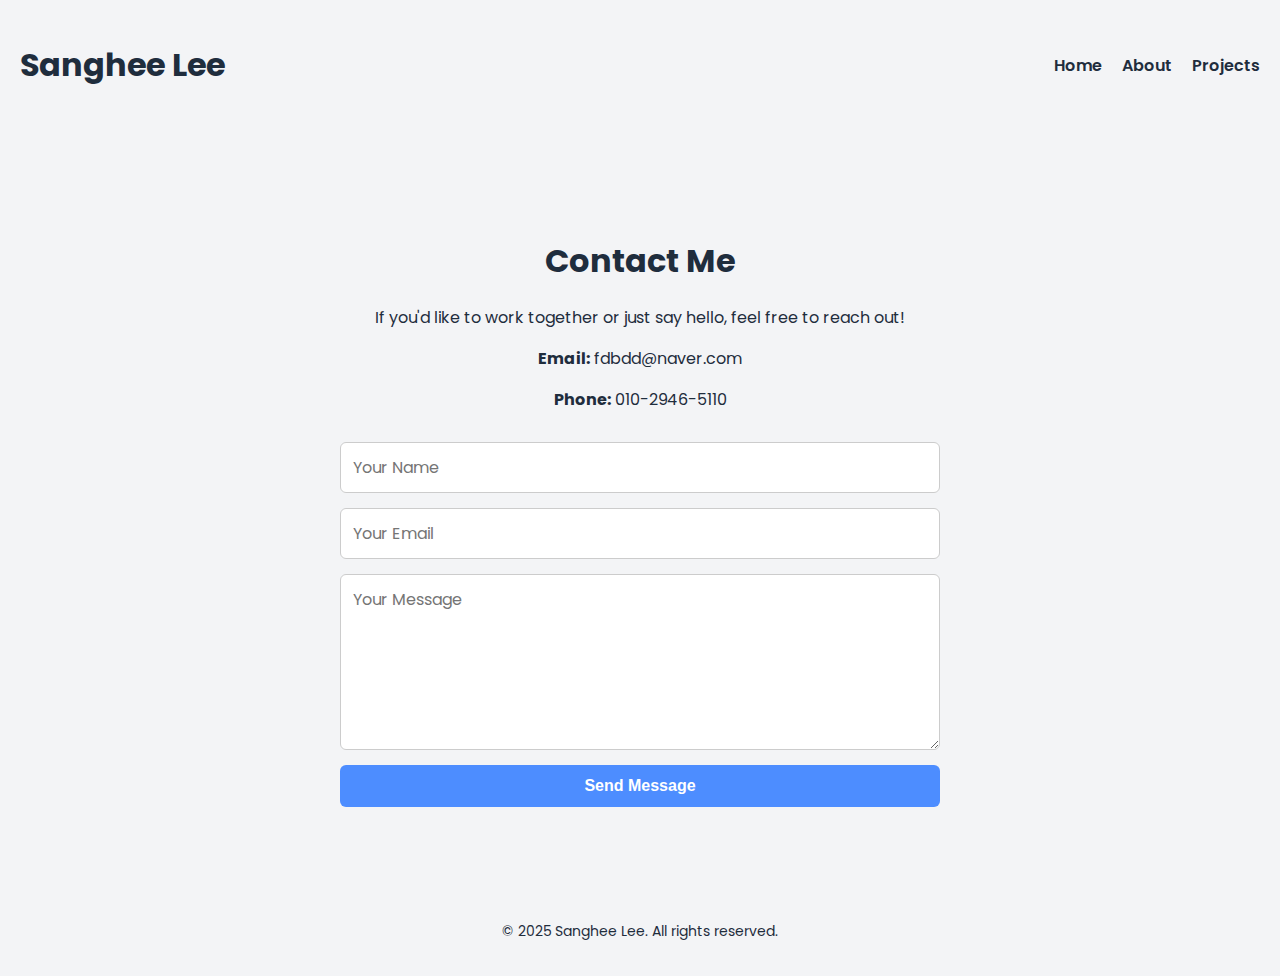
<file: contact.html>
<!DOCTYPE html>
<html lang="en">
<head>
  <meta charset="UTF-8" />
  <meta name="viewport" content="width=device-width, initial-scale=1.0" />
  <title>Contact | Sanghee Lee</title>
  <link rel="stylesheet" href="style.css" />
  <link href="https://fonts.googleapis.com/css2?family=Poppins:wght@400;600&display=swap" rel="stylesheet">
</head>
<body>
  <header>
    <nav>
      <h1>Sanghee Lee</h1>
      <ul>
        <li><a href="index.html">Home</a></li>
        <li><a href="about.html">About</a></li>
        <li><a href="projects.html">Projects</a></li>
      </ul>
    </nav>
  </header>

  <main class="contact">
    <section class="contact-section">
      <h2>Contact Me</h2>
      <p>If you'd like to work together or just say hello, feel free to reach out!</p>

      <div class="contact-info">
        <p><strong>Email:</strong> fdbdd@naver.com</p>
        <p><strong>Phone:</strong> 010-2946-5110</p>
      </div>

      <form class="contact-form">
        <input type="text" name="name" placeholder="Your Name" required />
        <input type="email" name="email" placeholder="Your Email" required />
        <textarea name="message" placeholder="Your Message" rows="6" required></textarea>
        <button type="submit">Send Message</button>
      </form>
    </section>
  </main>

  <footer>
    <p>© 2025 Sanghee Lee. All rights reserved.</p>
  </footer>
</body>
</html>
</file>
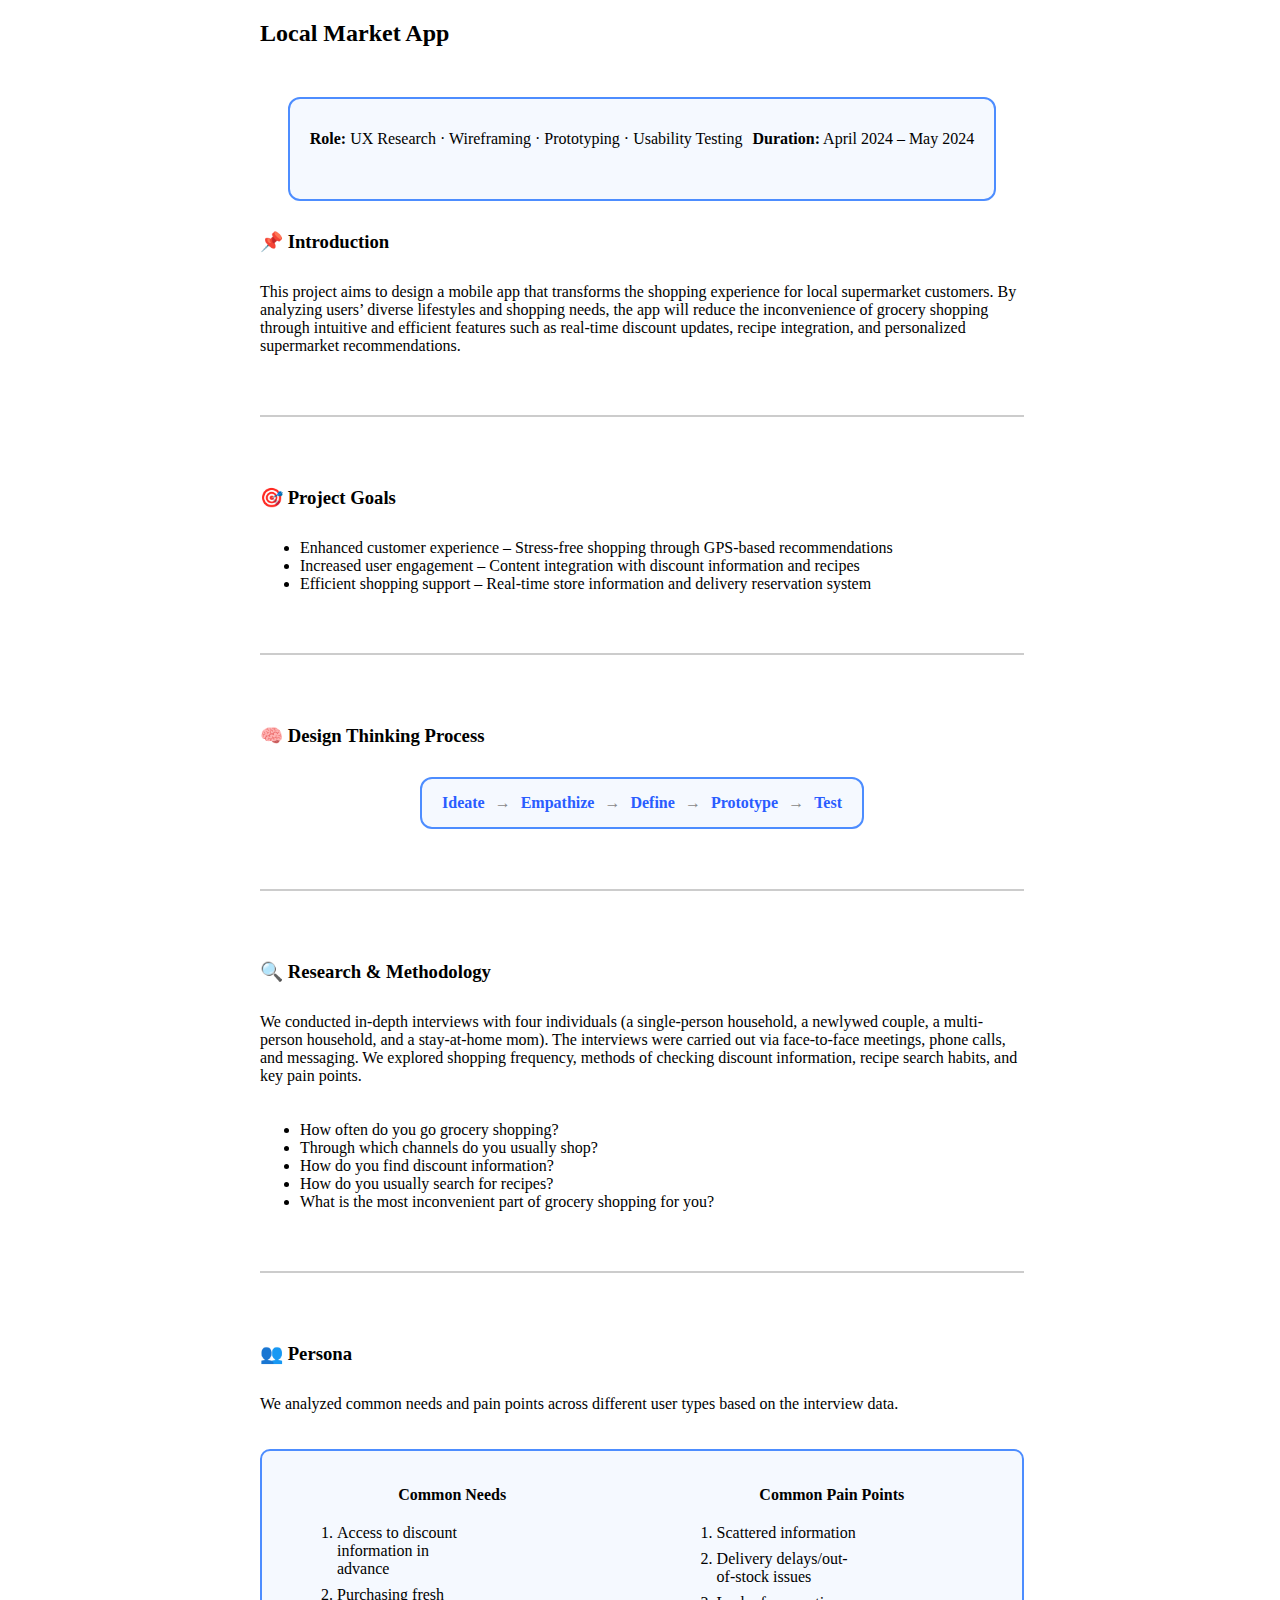
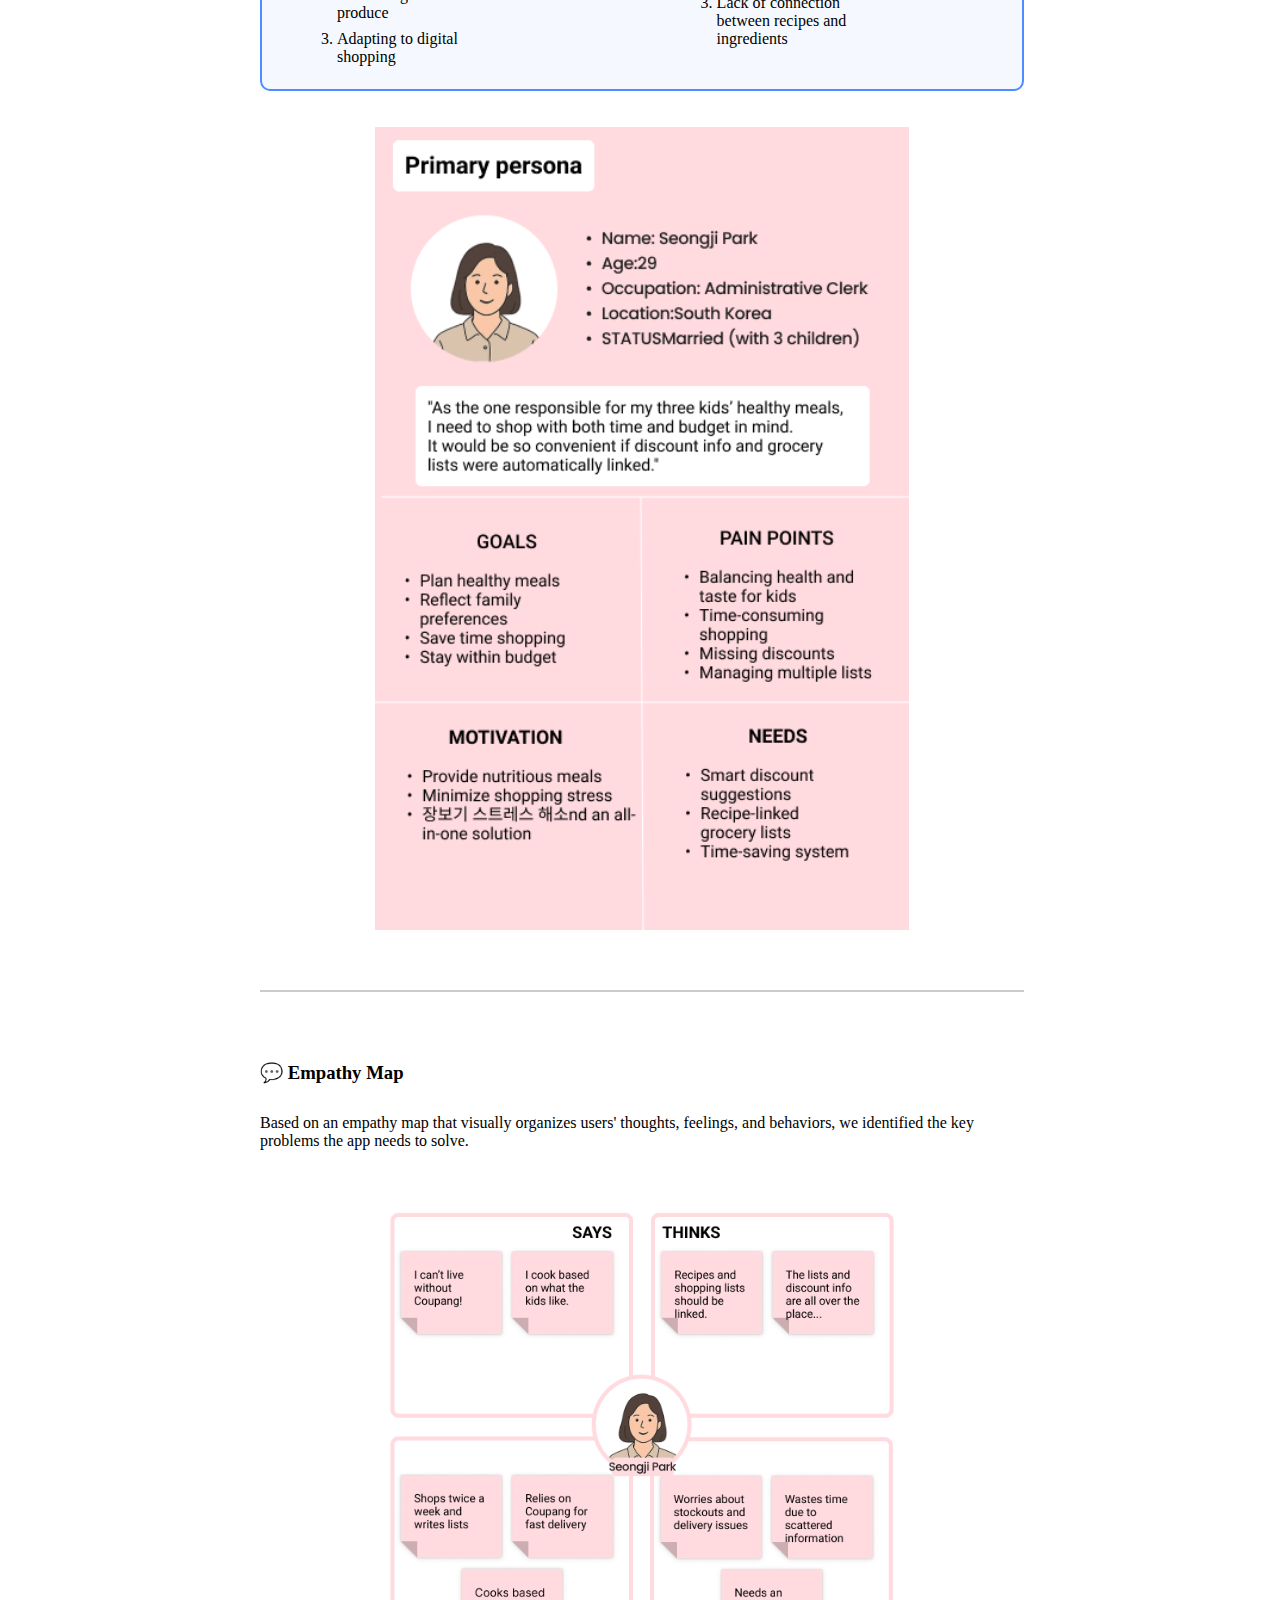
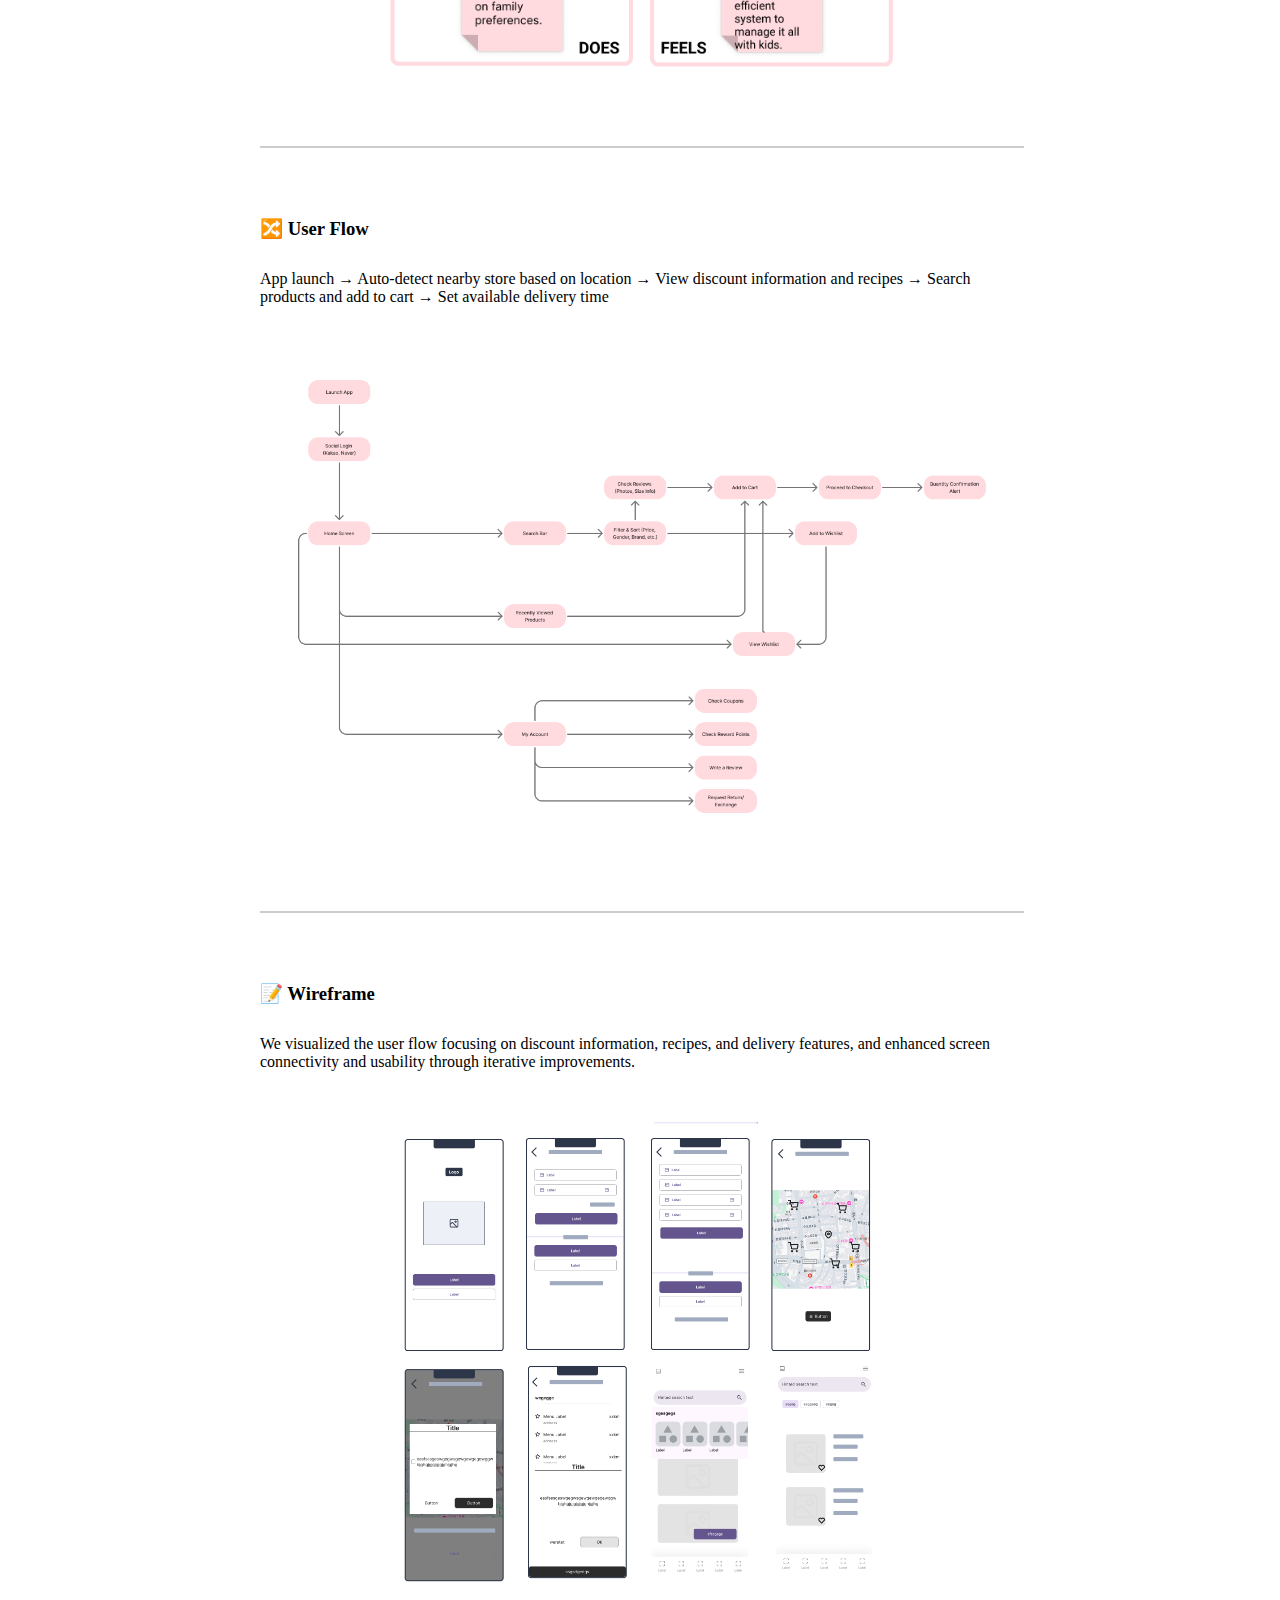
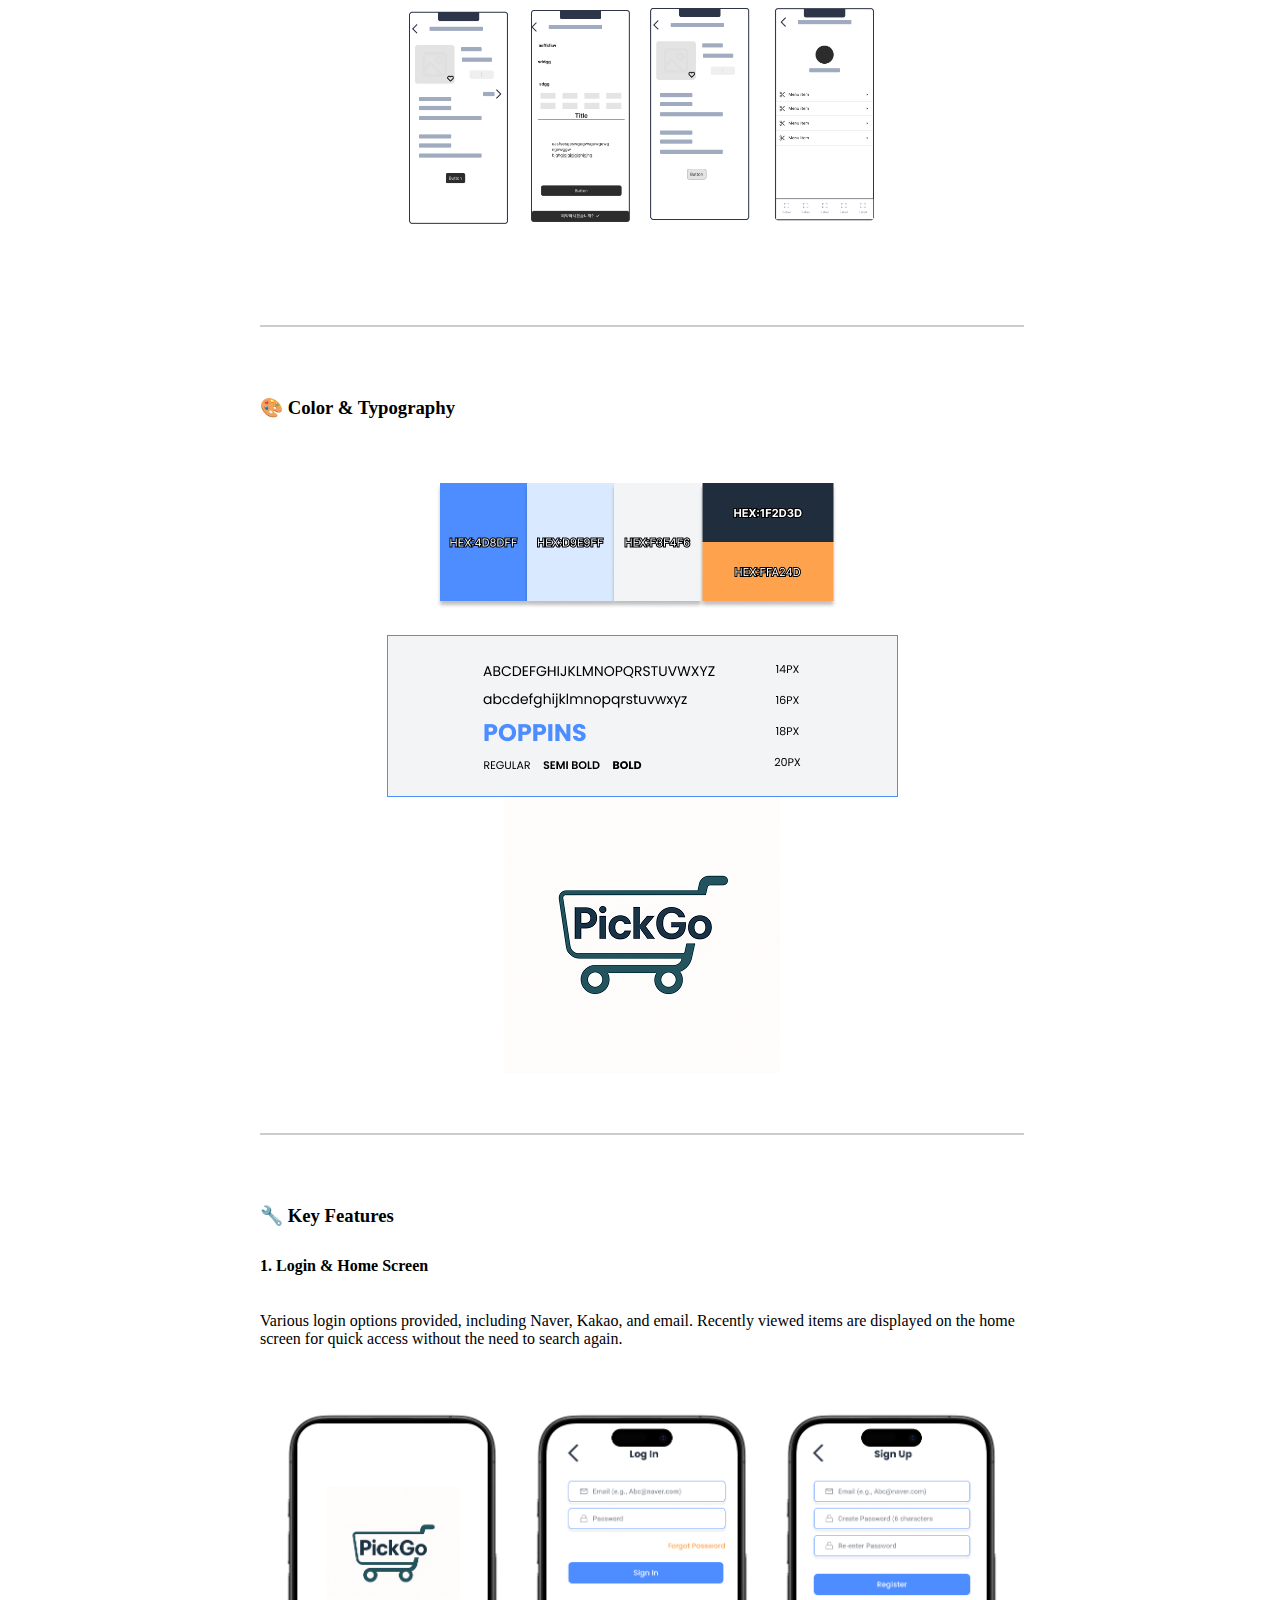
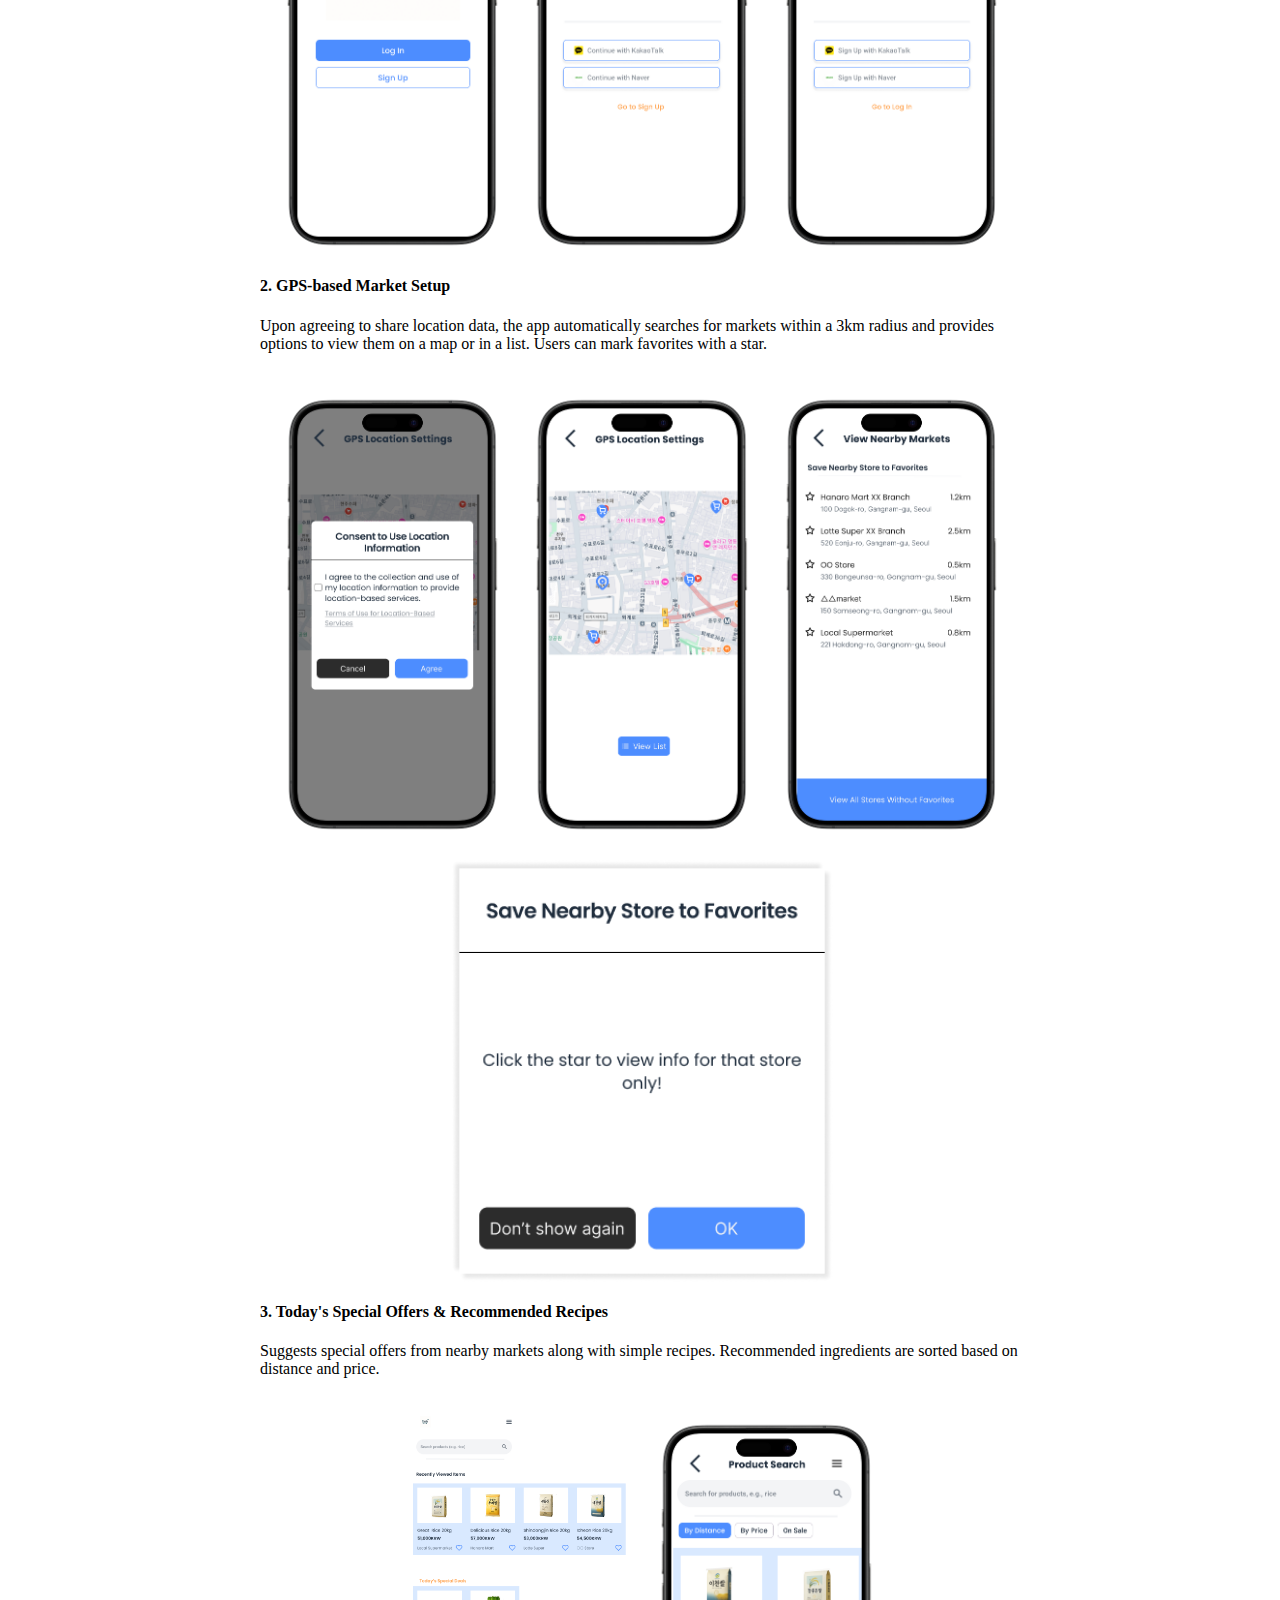
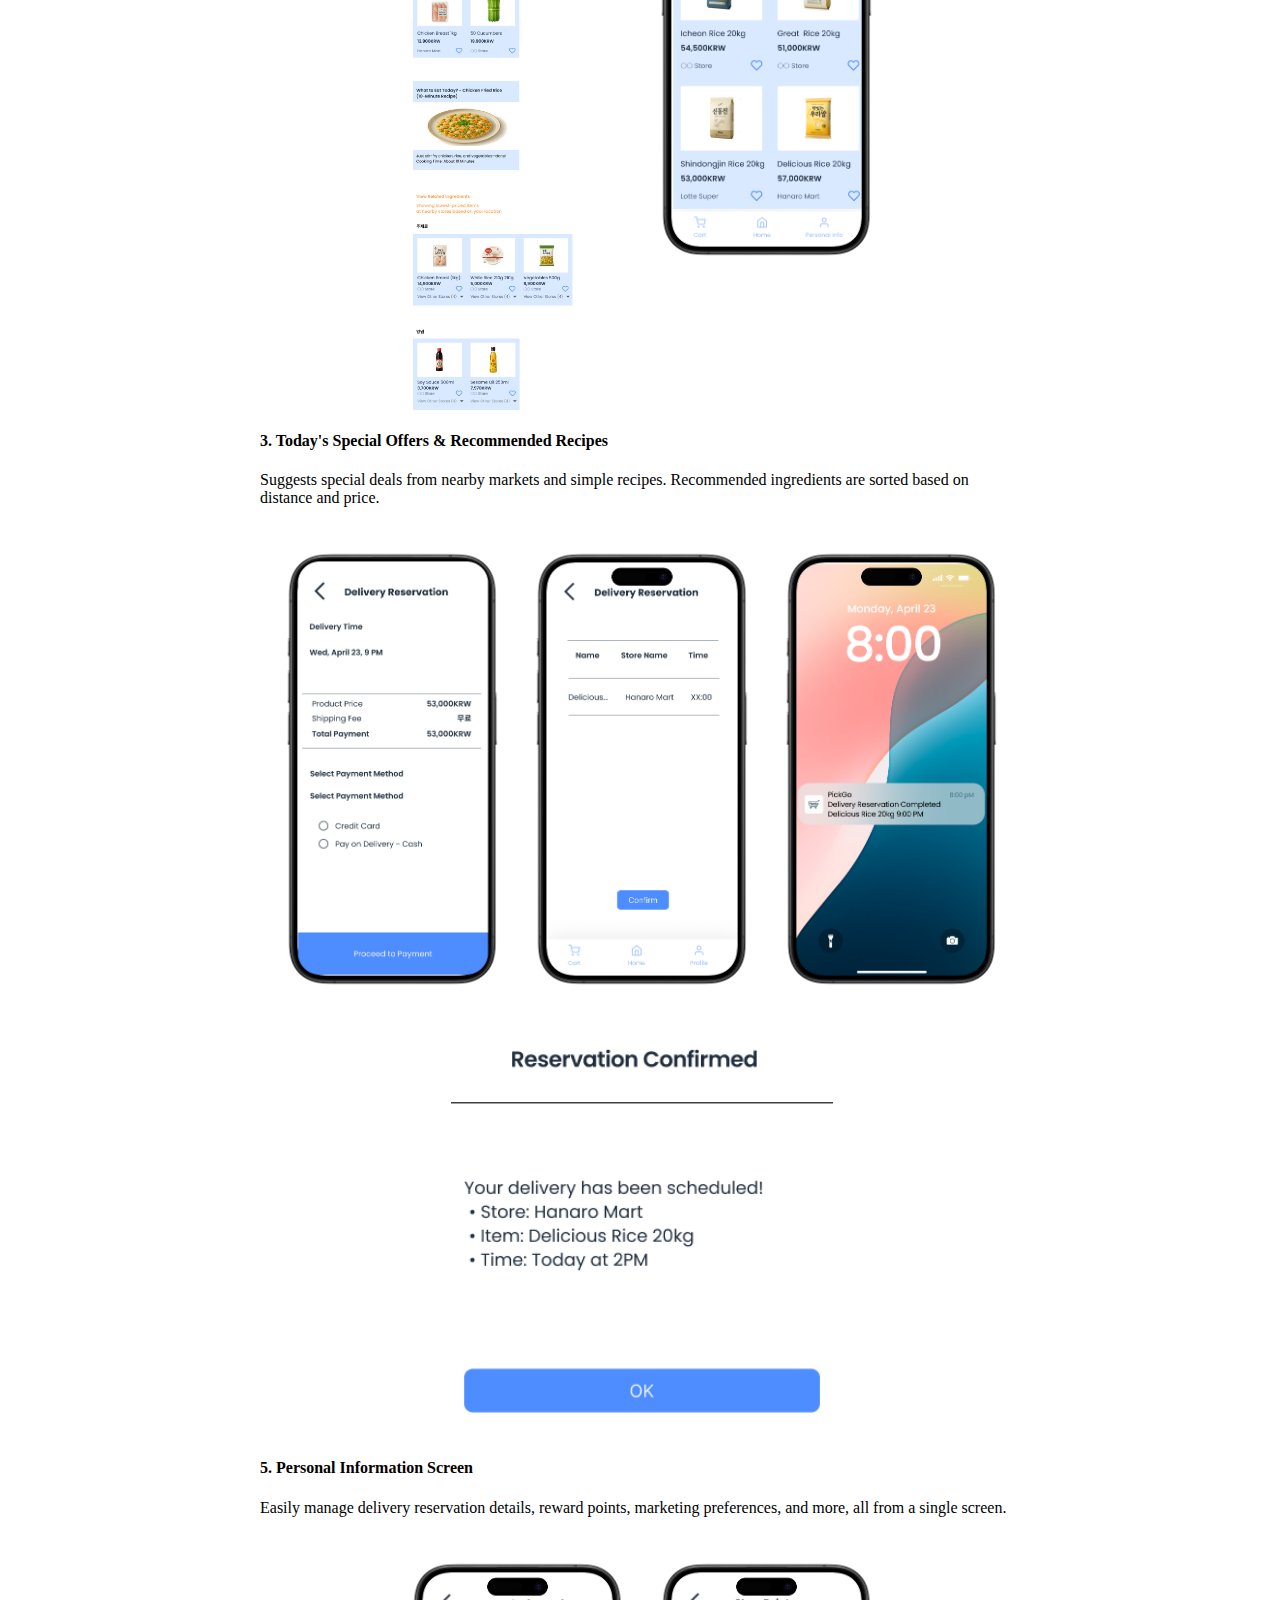
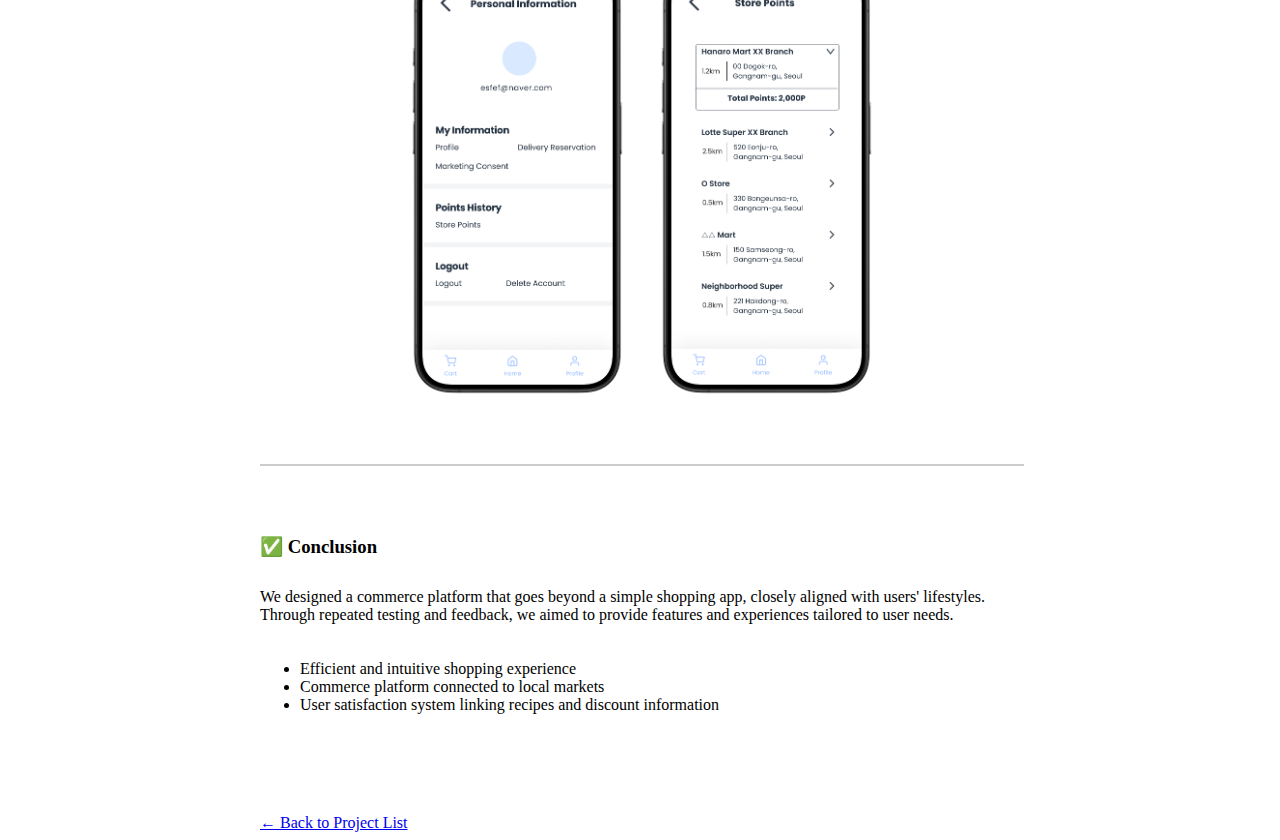
<file: project1-mart.html>
<!DOCTYPE html>
<html lang="ko">
<head>
  <meta charset="UTF-8">
  <meta name="viewport" content="width=device-width, initial-scale=1.0">
  <title>Local Market App Project</title>


<style>

#list{
  margin-top: 100px;
}

/* 파란색 박스 맨앞앞 */

  h2{margin-bottom:50px;}

    .project-detail {
      padding-left: 40px;
      max-width: 800px;
      margin: 0 auto;}



            /* 프로젝트 페이지에만 적용할 구분선 스타일 */
            #project1-divider {
        border-top: 2px solid #ccc;  /* 구분선 스타일 */
        margin-top: 60px;
        padding-top: 10px;
        margin-bottom: 60px; /* 구분선 아래 바깥 여백 추가 */

      }


/* 파란색 박스 Design Thinking Process */
      .design-box {
      border: 2px solid #4D8DFF;        /* 테두리 색상 */
      border-radius: 12px;              /* 둥근 모서리 */
      padding: 15px 20px;               /* 안쪽 여백 */
      background-color: #F5F9FF;        /* 연한 배경색 */
      width: fit-content;               /* 내용에 맞게 너비 조절 */
      margin: 30px auto;                /* 가운데 정렬 + 상하 여백 */
      font-size: 16px;
      font-weight: 500;
      display: flex;
      align-items: center;
      gap: 10px;                        /* 항목 간 여백 */
      flex-wrap: wrap;                  /* 반응형 대응 */
    }
    
    .design-box a {
      color: #2A5DFF;
      text-decoration: none;
      font-weight: bold;
      transition: color 0.3s;
    }
    
    .design-box a:hover {
      color: #1a3dcc;
    }
    
    .design-box .arrow {
      color: #888;
      font-weight: bold;
    }
    
 /* 페르소나 이미지 스타일 */
    #Persona-image{
      width:70%;
      height:auto;
      display: block;
  margin-left: auto;
  margin-right: auto;
  margin-top:36px;
      
    }
      /* 페르소나 표 박스 스타일 */
      #box-list ul {
  border: 2px solid #4D8DFF; /* 테두리 색상 */
  border-radius: 10px;        /* 둥근 모서리 */
  padding: 15px;              /* 안쪽 여백 */
  background-color: #F5F9FF;  /* 배경색 */
  list-style-type: none;      /* 기본 리스트 스타일 제거 */
  max-width: 800px;           /* 최대 너비 */
  margin: 20px auto;          /* 가운데 정렬 */
  display: flex;
  justify-content: space-between; /* 항목을 양쪽으로 배치 */
}


/* 페르소나 표 리스트 항목 스타일 */
#box-list ul li {
  font-size: 16px;
  font-weight: 500;
  width: 48%; /* 각 항목을 50% 미만으로 설정하여 한 줄에 두 개씩 배치 */
}

#box-list ul li strong {
  font-weight: bold;
  display: block;              /* 블록 요소로 변경 */
  text-align: center;         /* 텍스트 가운데 정렬 */
  margin: 20px auto;          /* 블록 요소에서 가운데 정렬 */
}

#box-list ul li ol {
  margin-left: 20px; /* 번호 목록을 들여쓰기 */
}

#box-list ul li ol li {
  margin-bottom: 8px; /* 항목 간 간격 */
}
      



 /* 공감지도 이미지 스타일 */
      
#empathy{
        width:70%;
        height:auto;
        display: block;
  margin-left: auto;
  margin-right: auto;

      }

      /* 사용자 여정 스타일 */
      #user-flow {
        width: 100%;  /* 이미지 너비를 50%로 줄임 */
        height: auto; /* 높이를 자동으로 조정하여 비율을 유지 */
        display: block;
  margin-left: auto;
  margin-right: auto;

      }
      /* 와이어프레임 스타일 */
      #Wireframe {
        width: 70%;  /* 이미지 너비를 50%로 줄임 */
        height: auto; /* 높이를 자동으로 조정하여 비율을 유지 */
        display: block;
  margin-left: auto;
  margin-right: auto;
      }


      #color,#typography,#logo{
  display: block;
  margin-left: auto;
  margin-right: auto;

}

 /* 3개 이미지 균등하게 정렬 */

 #image-group {
    width: 100%;
    height:auto;
    display: flex;
    justify-content: center; /* 가운데 정렬 */
    gap: 20px;                /* 이미지 사이 간격 */
    flex-wrap: wrap;          /* 화면 작을 때 줄 바꿈 허용 */
    margin-top: 20px;
  }
  
  
  
    
  
  .small {
    display: block;        /* 블록 요소로 변경 */
    margin: 20px auto;     /* 수평 중앙 정렬 */
    width:50%;
    height:auto;
  }
  
  
    #image-row {
    display: flex;
    justify-content: center;   /* 수평 가운데 정렬 */
    align-items: flex-start;   /* 위쪽 기준 정렬 (세로 길이 유지) */
    gap: 20px;
    margin-top: 30px;
    width: 100%;
    flex-wrap: wrap;           /* 반응형 대응 */
  }
  
  .project-image {
    display: block;
    height: auto;
    max-width: 100%;
  }
  
  
  p{margin-bottom: 36px;
  }
  
  h3{
    margin-bottom: 30px;
  }
   
  .project-image1{
    width:30%;
    height:auto;

  }



  #correction {
  padding: 0 36px 0 0; /* 위, 오른쪽, 아래, 왼쪽 순서 */
}


</style>



<style>

/* Scroll to Top 버튼 */
#scrollToTopBtn {
  position: fixed;
  bottom: 40px;
  right: 30px;
  opacity: 0; /* 처음에는 보이지 않음 */
  visibility: hidden; /* 처음에는 보이지 않음 */
  background: none;
  border: none;
  cursor: pointer;
  z-index: 999;
  width: 60px;
  height: 60px;
  padding: 0;
  transition: opacity 0.3s ease, visibility 0s 0.3s; /* opacity 애니메이션 추가 */
}

#scrollToTopBtn.show {
  opacity: 1; /* 스크롤을 내리면 보이도록 */
  visibility: visible; /* 보이게 설정 */
}

#scrollToTopBtn img {
  width: 100%;
  height: auto;
  filter: drop-shadow(0 2px 5px rgba(0, 0, 0, 0.2));
}
  
  
 /* ✅ 여기에 추가해요: 모바일 대응 */
 @media screen and (max-width: 768px) {
    #box-list ul {
      flex-direction: column;
      padding: 20px 16px;
    }

    #box-list ul li {
      width: 100%;
      margin-bottom: 20px;
    }
  }


  </style>
</head>
<body>





<main class="project-detail">
  
  <section class="project-detail-section">
    <h2>Local Market App</h2>



    <div id="correction"> 


<div class="design-box">
    <p><strong>Role:</strong> UX Research · Wireframing · Prototyping · Usability Testing</p>
    <p><strong>Duration:</strong> April 2024 – May 2024</p>
    </div>


  

 
    



    <h3 id="introduction">📌 Introduction</h3>
    <p>
      This project aims to design a mobile app that transforms the shopping experience for local supermarket customers.
By analyzing users’ diverse lifestyles and shopping needs, the app will reduce the inconvenience of grocery shopping through intuitive and efficient features such as real-time discount updates, recipe integration, and personalized supermarket recommendations.
    </p>

    <div id="project1-divider"></div>



    
    <h3>🎯 Project Goals</h3>
    <ul>
      <li>Enhanced customer experience – Stress-free shopping through GPS-based recommendations</li>
      <li>Increased user engagement – Content integration with discount information and recipes</li>
      <li>Efficient shopping support – Real-time store information and delivery reservation system</li>
    </ul>


    <div id="project1-divider"></div>




    <h3>🧠 Design Thinking Process</h3>
    <div class="design-box">
      <a href="#introduction">Ideate</a>
      <span class="arrow">→</span>
      <a href="#persona">Empathize</a>
      <span class="arrow">→</span>
      <a href="#user-flow">Define</a>
       <span class="arrow">→</span>
      <a href="#key-Features">Prototype </a>
      <span class="arrow">→</span>
     <a href="#conclusion">Test</a>
    </div>


    <div id="project1-divider"></div>


    <h3 id="methodology">🔍 Research & Methodology</h3>
    <p>
      We conducted in-depth interviews with four individuals (a single-person household, a newlywed couple, a multi-person household, and a stay-at-home mom).  
      The interviews were carried out via face-to-face meetings, phone calls, and messaging.  
      We explored shopping frequency, methods of checking discount information, recipe search habits, and key pain points.
      </p>
      <ul>
        <li>How often do you go grocery shopping?</li>
        <li>Through which channels do you usually shop?</li>
        <li>How do you find discount information?</li>
        <li>How do you usually search for recipes?</li>
        <li>What is the most inconvenient part of grocery shopping for you?</li>
      </ul>


    <div id="project1-divider"></div>

 
  
  
    <h3 id="persona">👥 Persona</h3>
    <p>
      We analyzed common needs and pain points across different user types based on the interview data.
    </p>





    <div id="box-list">
      <ul>
        <li>
          <strong>Common Needs</strong>
          <ol>
            <li>Access to discount information in advance</li>
            <li>Purchasing fresh produce</li>
            <li>Adapting to digital shopping</li>
          </ol>
        </li>
        <li>
          <strong>Common Pain Points</strong>
          <ol>
            <li>Scattered information</li>
            <li>Delivery delays/out-of-stock issues</li>
            <li>Lack of connection between recipes and ingredients</li>
          </ol>
        </li>
      </ul>
    </div>





    <img src="마켓앱 페르소나.png" alt="Persona 이미지" class="project-image" id="Persona-image">

    

    
    <div id="project1-divider"></div>


    
    <h3>💬 Empathy Map</h3>
    <p>
      Based on an empathy map that visually organizes users' thoughts, feelings, and behaviors, we identified the key problems the app needs to solve.
      </p>
    <img src="마켓앱 감정지도.png" alt="Empathy Map 이미지" class="project-image" id="empathy">

    <div id="project1-divider"></div>
    
   
    <h3>🔀 User Flow</h3>
    <p>
      App launch → Auto-detect nearby store based on location → View discount information and recipes → Search products and add to cart → Set available delivery time
      </p>
    <img src="마켓앱 사용자여정.png" alt="User Flow 이미지" class="project-image" id="user-flow">

    
    <div id="project1-divider"></div>
    
    <h3>📝 Wireframe</h3>
    <p>
      We visualized the user flow focusing on discount information, recipes, and delivery features, and enhanced screen connectivity and usability through iterative improvements.
      </p>

    <img src="마켓앱 와이어프레임.png" alt="Wireframe 이미지" class="project-image" id="Wireframe">

    <div id="project1-divider"></div>



   
    <h3>🎨 Color & Typography</h3>
    <img src="마켓앱 컬러.png" alt="컬러 이미지" class="project-image" id="color">
    <img src="마켓앱 글씨체.png" alt="글씨체 이미지" class="project-image" id="typography">
    <img src="마켓앱 로고.png" alt="로고 이미지" class="project-image" id="logo">

    
    <div id="project1-divider"></div>




<h3 id="key-Features">🔧 Key Features</h3>

<h4>1. Login & Home Screen</h4>



<div id="image-group">
 
   
  <p>
    Various login options provided, including Naver, Kakao, and email. Recently viewed items are displayed on the home screen for quick access without the need to search again.
    </p>
    <img src="마켓앱 스플래시.png" alt="스플래시 이미지" class="project-image1" id="splash">
    <img src="마켓앱 로그인.png" alt="로그인 이미지지" class="project-image1" id="login">
    <img src="마켓앱 회원가입.png" alt="회원가입 이미지" class="project-image1" id="log">
   
  </div>



  <h4>2. GPS-based Market Setup</h4>

  <p>
  Upon agreeing to share location data, the app automatically searches for markets within a 3km radius and provides options to view them on a map or in a list. Users can mark favorites with a star.
  </p>

    <div id="image-group">

    <img src="마켓앱 위치정보1.png" alt="스플래시 이미지" class="project-image1" id="splash">
    <img src="마켓앱 위치정보2.png" alt="로그인 이미지지" class="project-image1" id="login">
    <img src="마켓앱 위치정보3.png" alt="회원가입 이미지" class="project-image1" id="log">
   
  </div>


  <img src="마켓앱 매장찜안내.png" alt="스플래시 이미지" class="small" id="splash">



  <h4>3. Today's Special Offers & Recommended Recipes</h4>
<p>
Suggests special offers from nearby markets along with simple recipes. Recommended ingredients are sorted based on distance and price.
</p>
    
    <div id="image-row">
    <img src="마켓앱 홈.png" alt="홈 이미지지" class="project-image1" id="home">

  <img src="마켓앱 상품검색.png" alt="상품검색 이미미지" class="project-image1" id="search">
</div>


<h4>3. Today's Special Offers & Recommended Recipes</h4>
<p>
Suggests special deals from nearby markets and simple recipes. Recommended ingredients are sorted based on distance and price.
</p>
    <div id="image-group">
    <img src="마켓앱 배송예약.png" alt="배송예약 이미지" class="project-image1" id="order">
    <img src="마켓앱 예약안내2.png" alt="예약안내2 이미지" class="project-image1" id="notification2">
    <img src="마켓앱 예약안내3.png" alt="예약안내3 이미지" class="project-image1" id="notification3">
    
  </div>

  <img src="마켓앱 예약안내1.png" alt="예약안내1 이미지" class="small" id="notification1">

  <h4>5. Personal Information Screen</h4>
  <p>
  Easily manage delivery reservation details, reward points, marketing preferences, and more, all from a single screen.
  </p>
    <div id="image-group">
    <img src="마켓앱 개인정보.png" alt="개인정보" class="project-image1" id="information">
    <img src="마켓앱 마트별 적립내역.png" alt="적립내역" class="project-image1" id="points">
  </div>
    




    <div id="project1-divider"></div>


    <h3 id="conclusion">✅ Conclusion</h3>
    <p>
      We designed a commerce platform that goes beyond a simple shopping app, closely aligned with users' lifestyles.  
      Through repeated testing and feedback, we aimed to provide features and experiences tailored to user needs.
      </p>
      <ul>
        <li>Efficient and intuitive shopping experience</li>
        <li>Commerce platform connected to local markets</li>
        <li>User satisfaction system linking recipes and discount information</li>
      </ul>



  </div>
    
    <div id="list">

    <a href="projects.html" class="btn outline">← Back to Project List</a>
  </div>
  
  
  </section>
</main>






<!-- Scroll to Top 버튼 -->
<button id="scrollToTopBtn">
  <img src="arrow-cute.png" alt="Go to top" />
</button>

<!-- 스크롤 버튼 스크립트 -->
<script src="scrollToTop.js"></script>




</body>
</html>
</file>
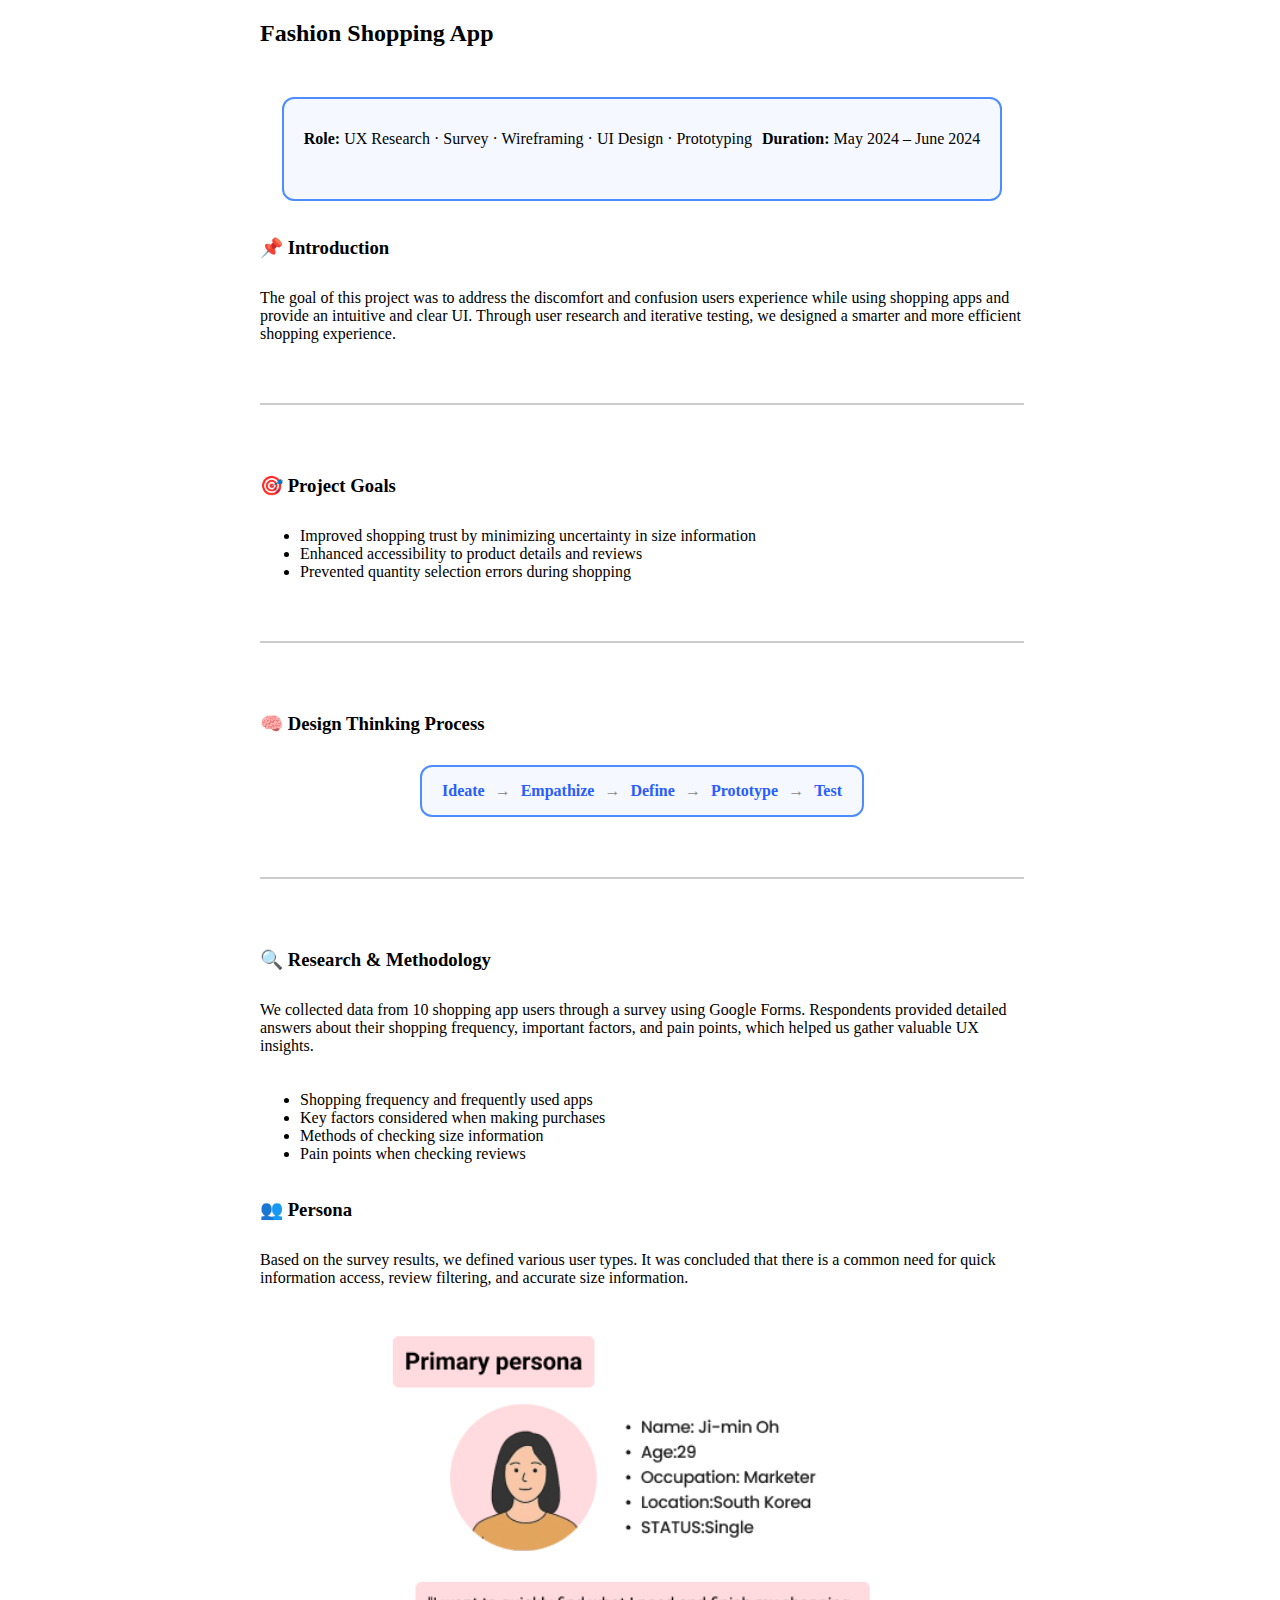
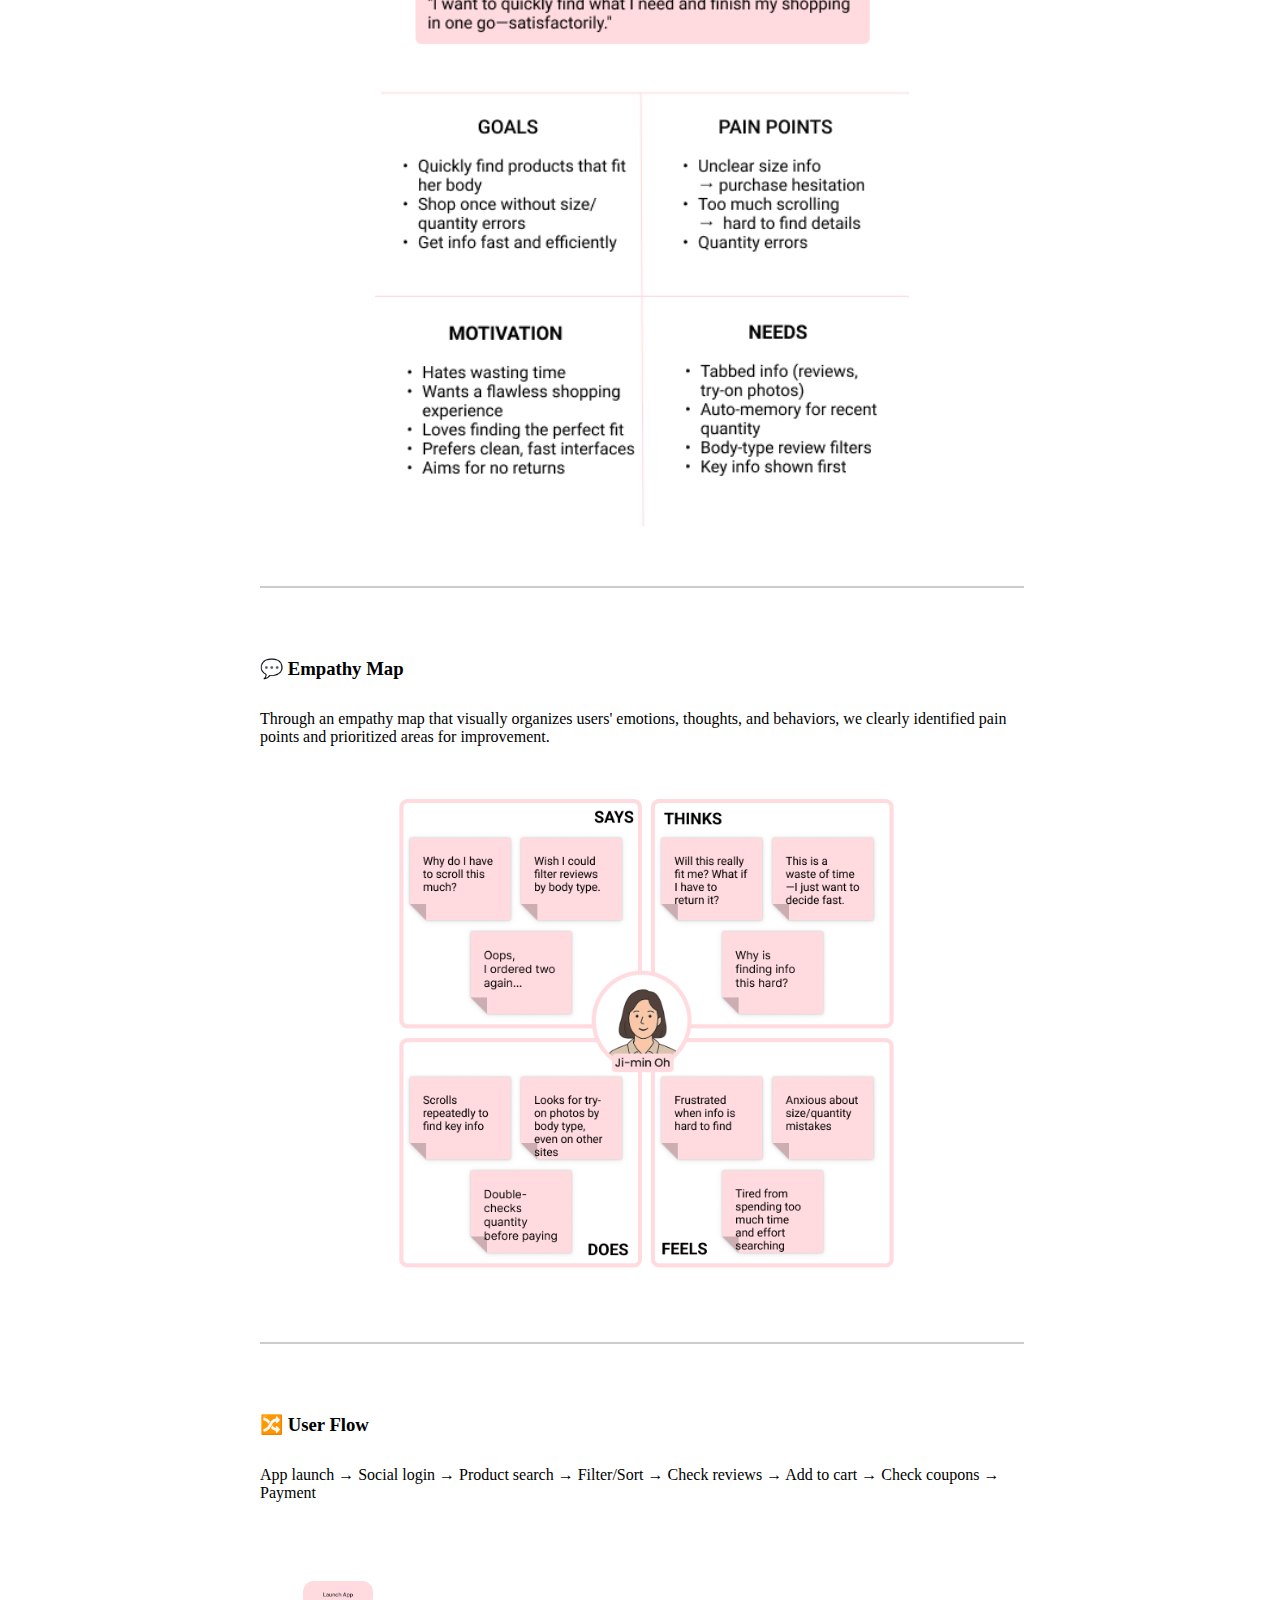
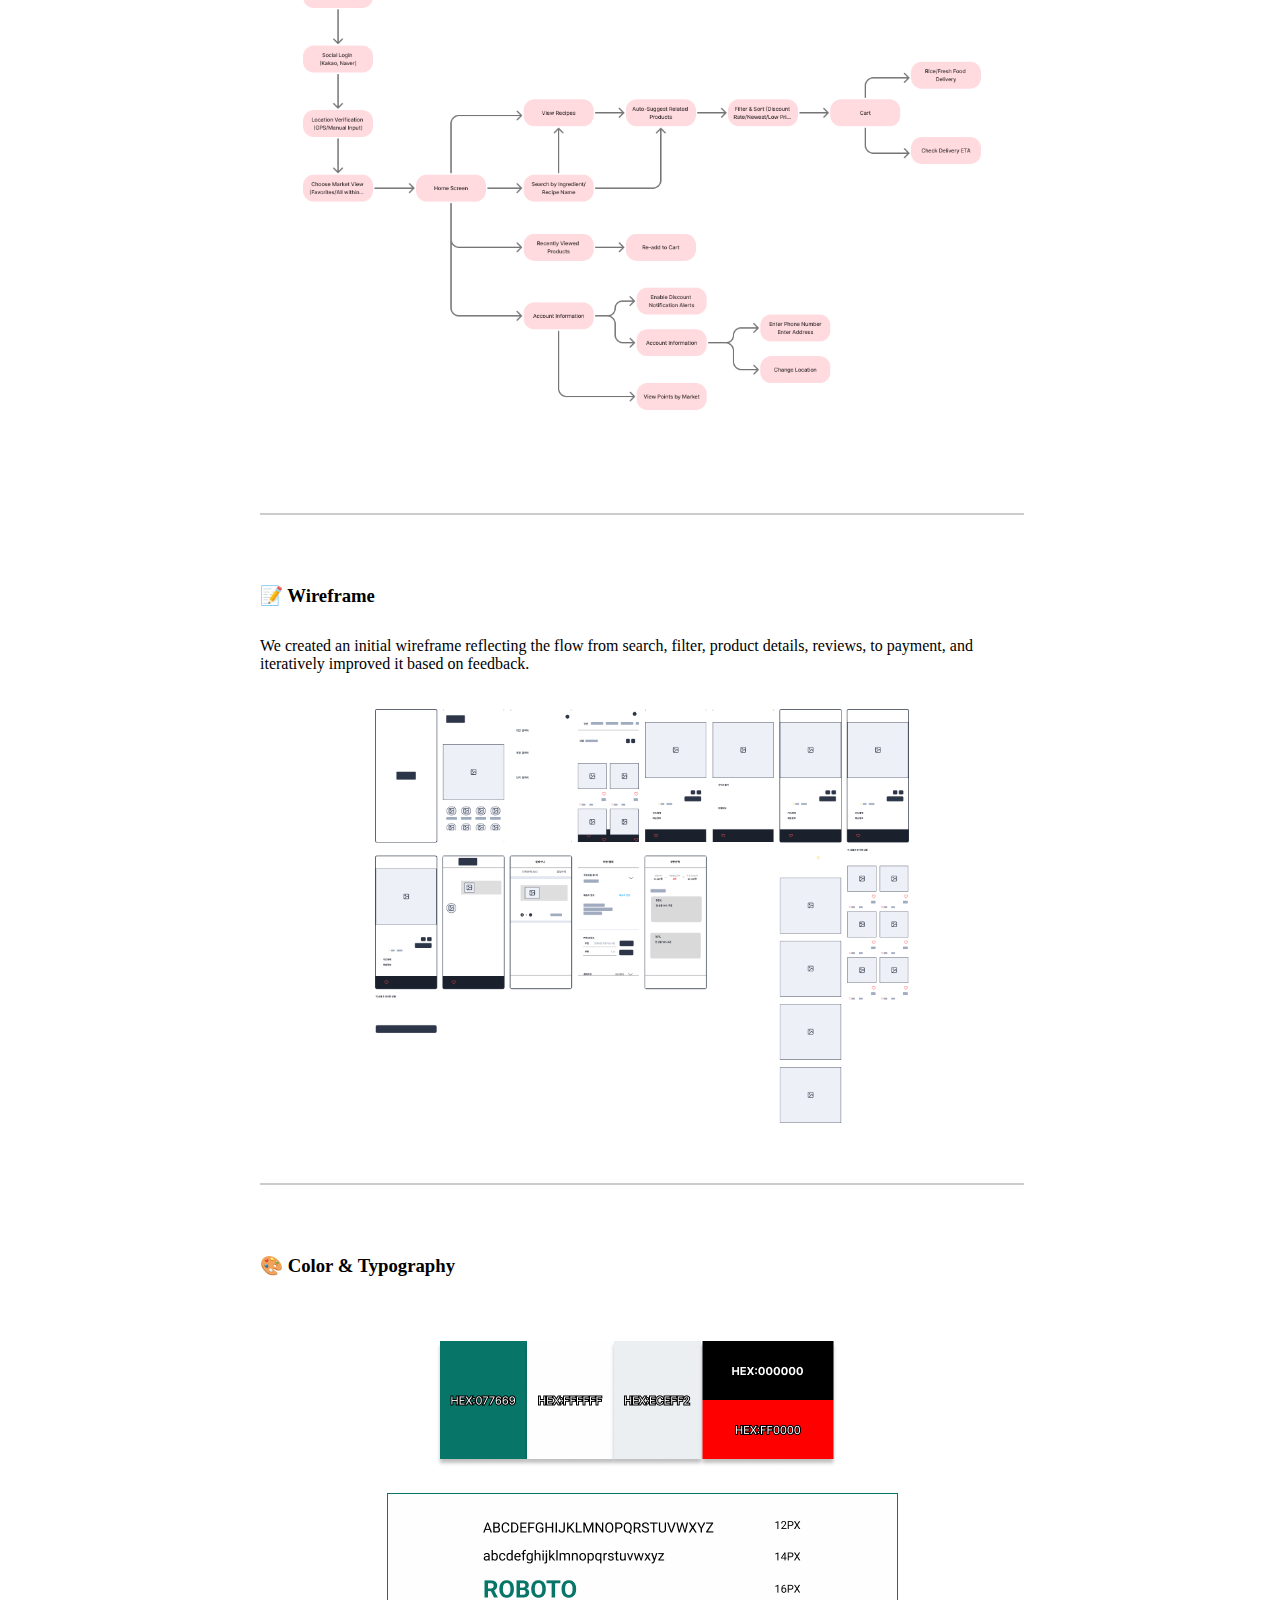
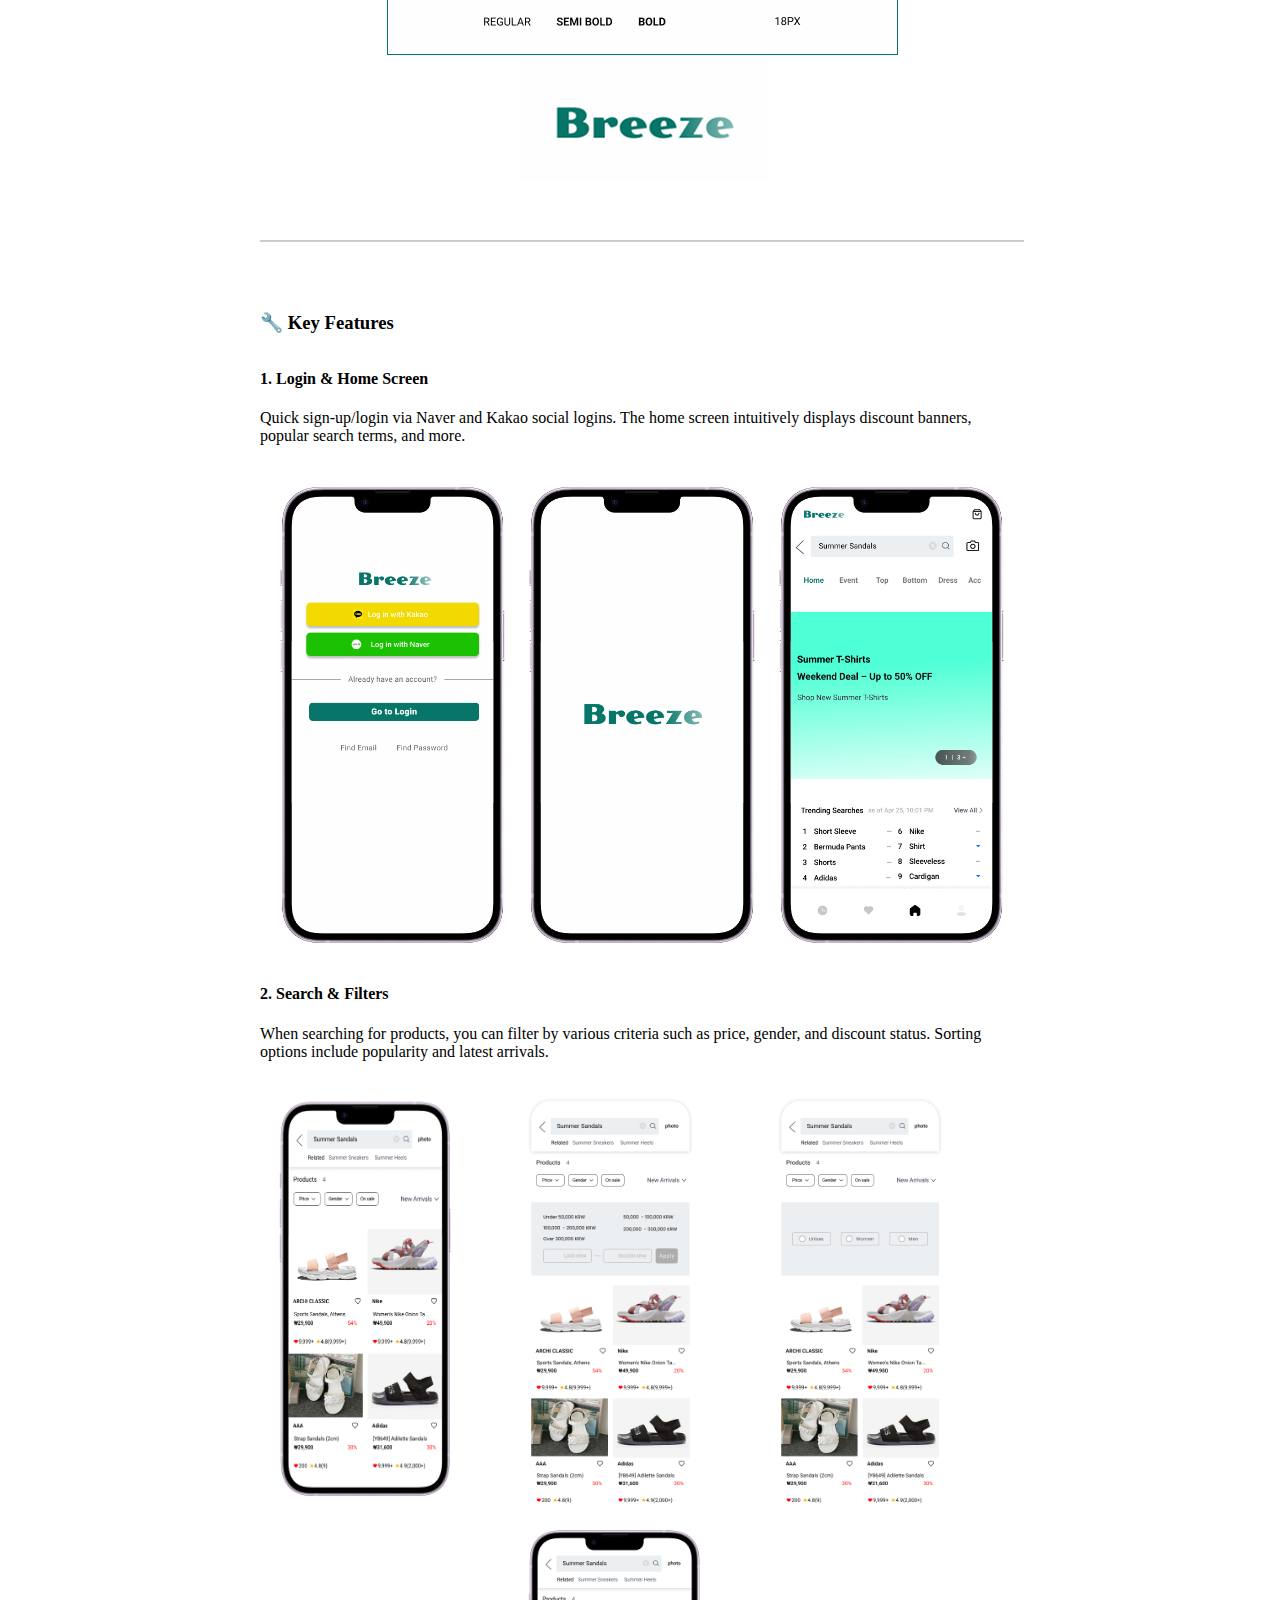
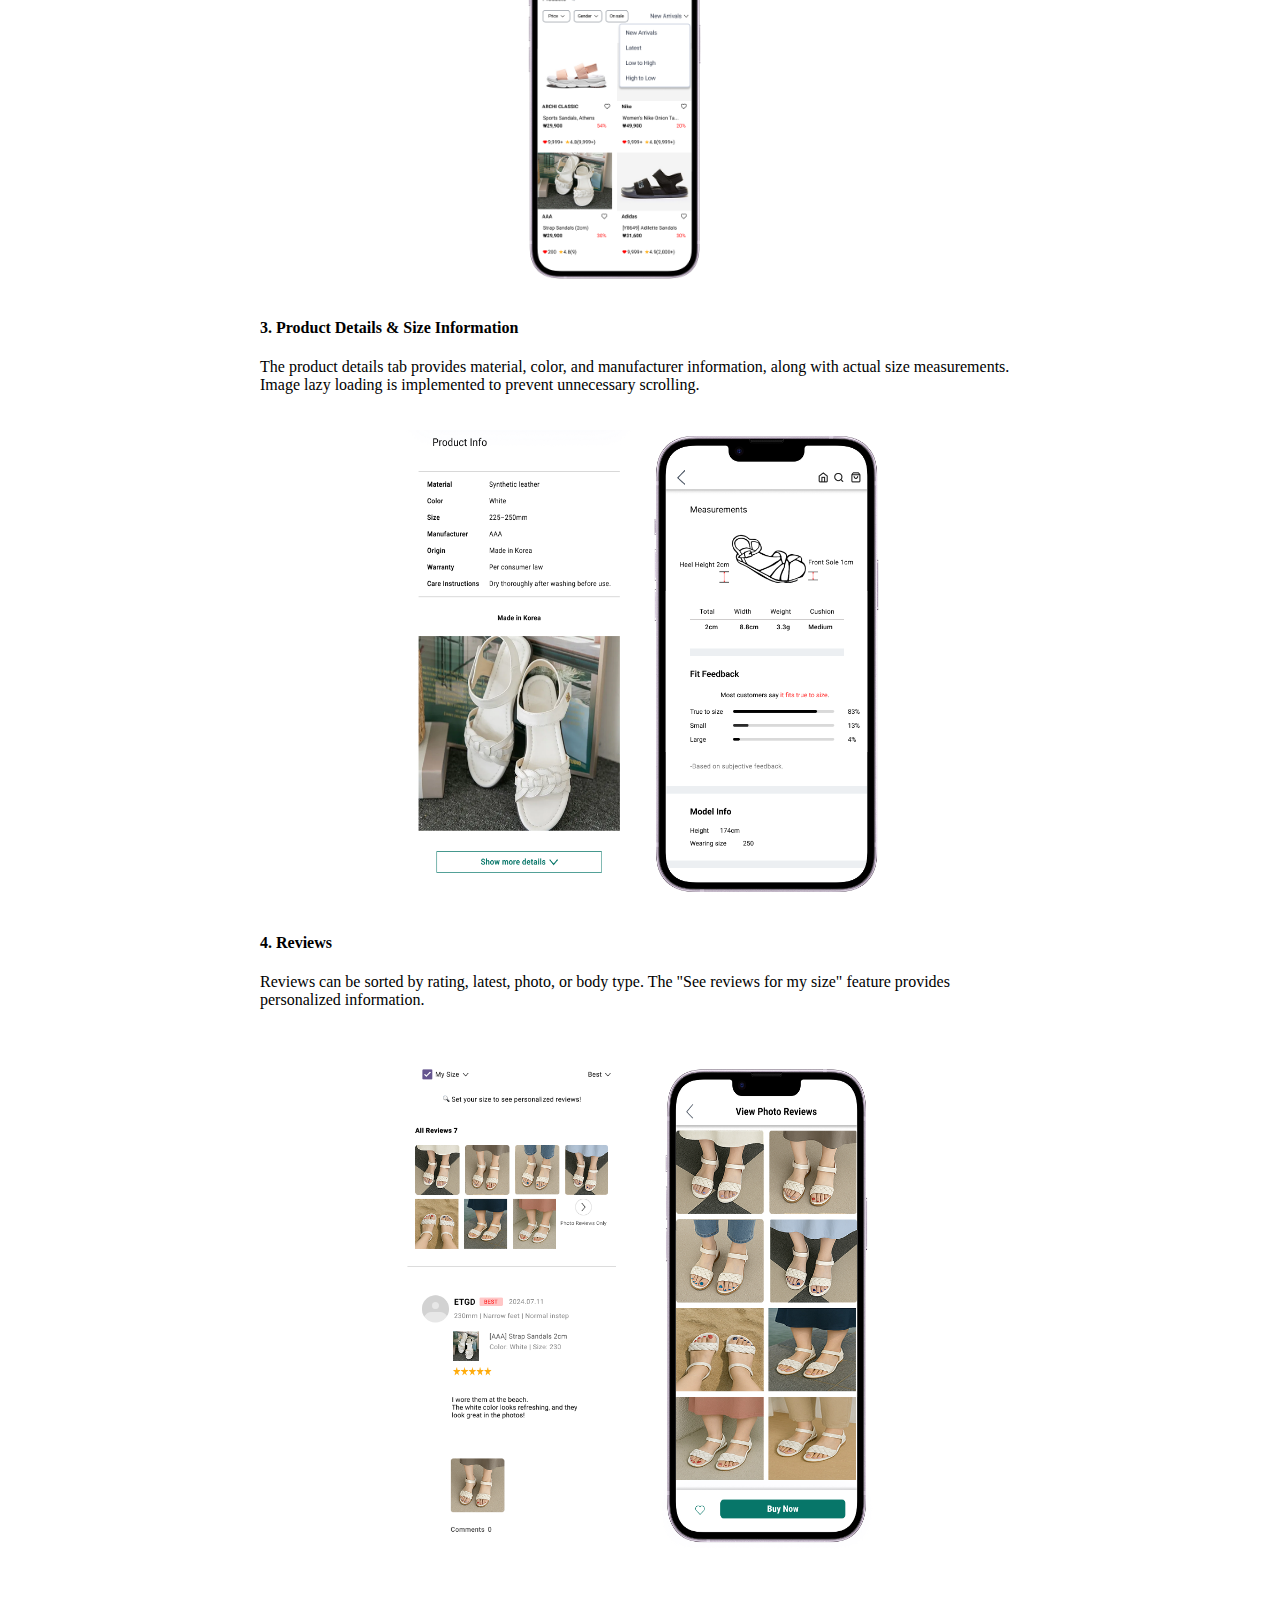
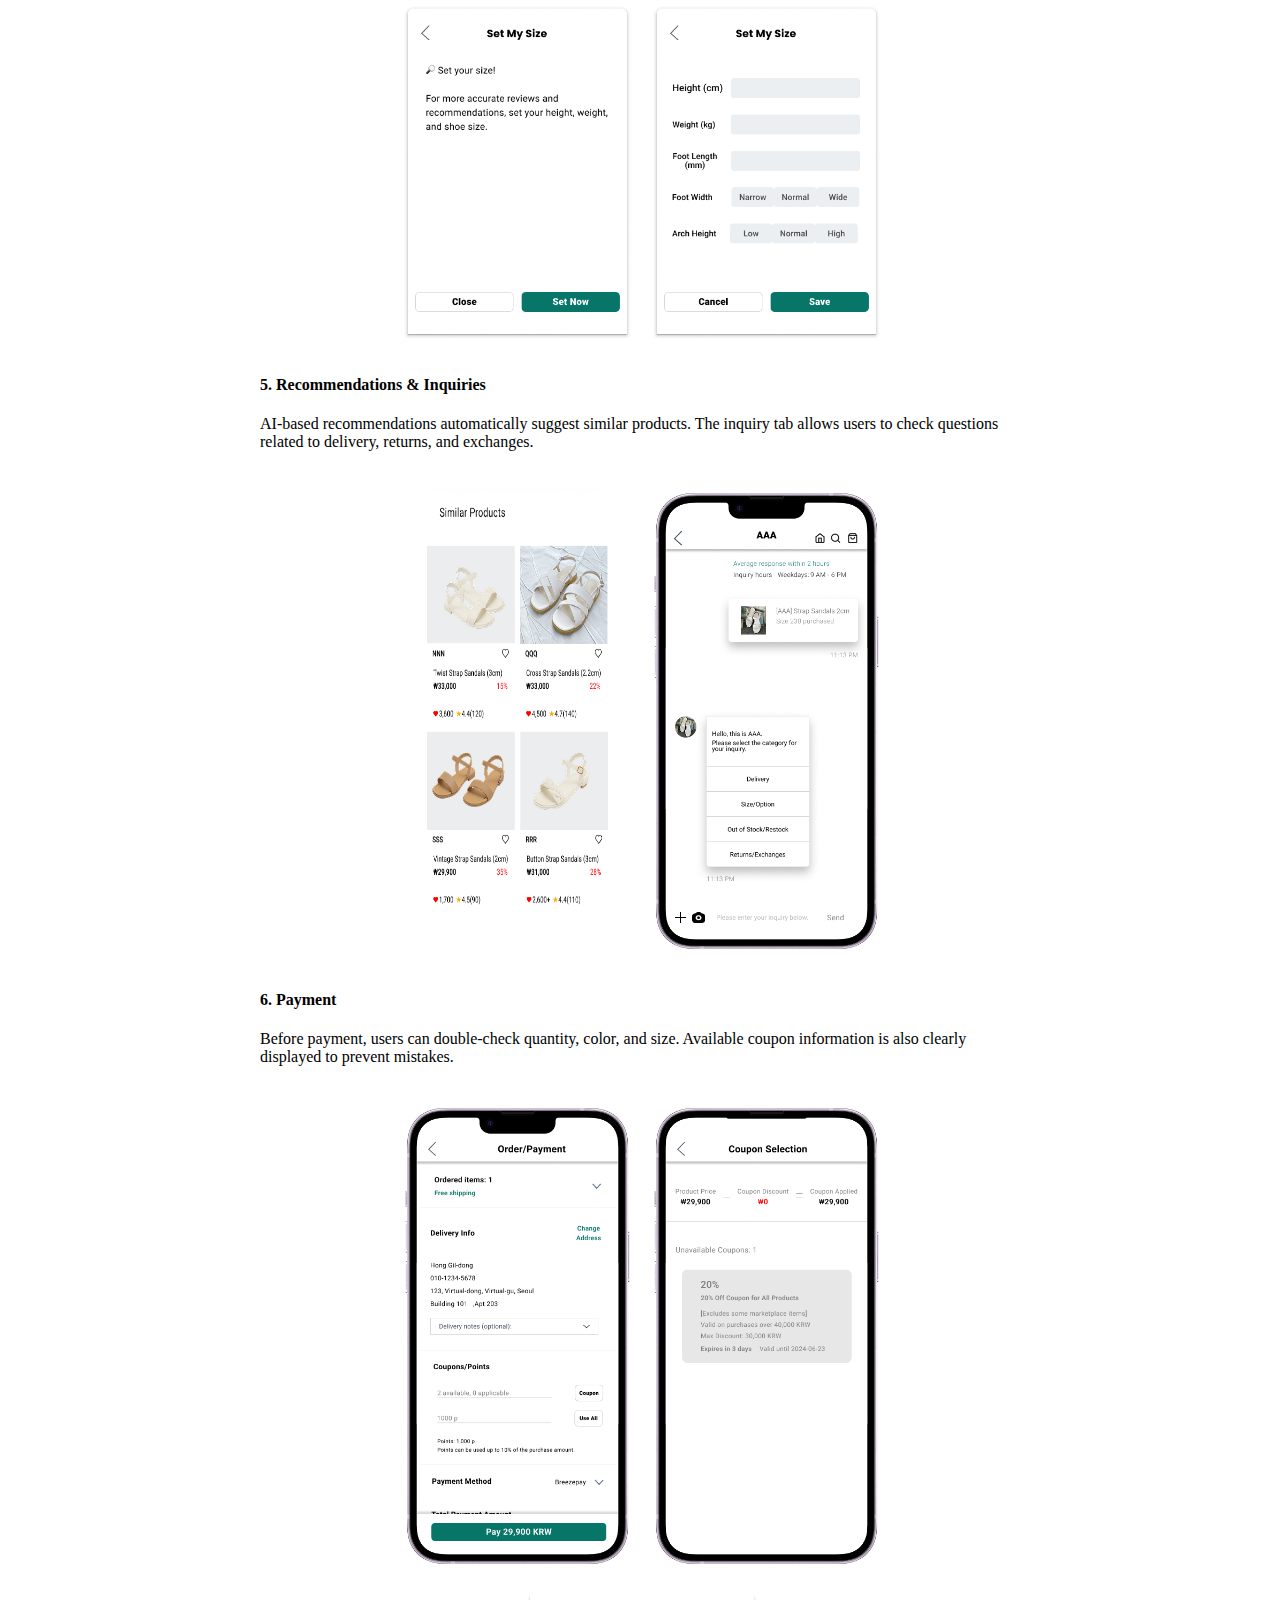
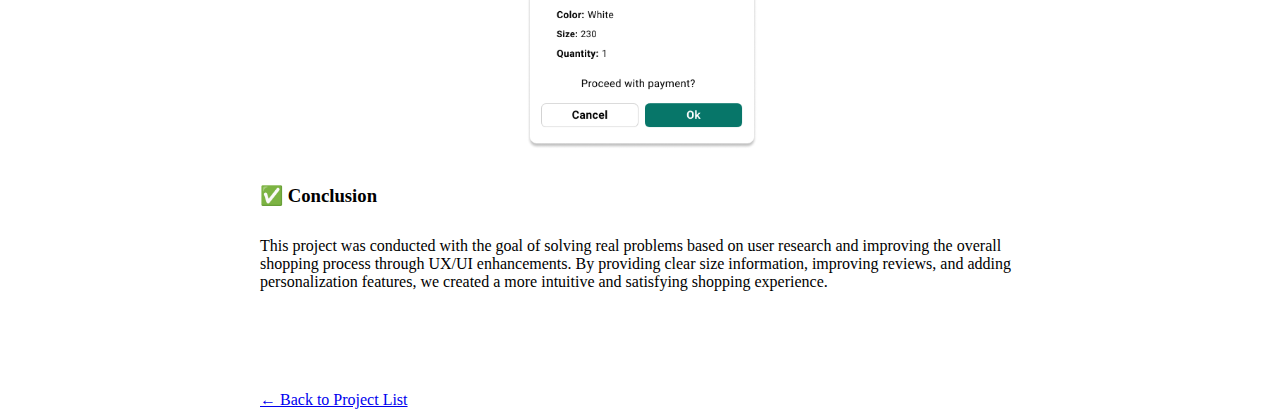
<file: project2-fashion.html>
<!DOCTYPE html>
<html lang="ko">
<head>
  <meta charset="UTF-8">
  <meta name="viewport" content="width=device-width, initial-scale=1.0">
  <title>Local Market App</title>   
<style>

#list{
  margin-top: 100px;
}



  /* 파란색 박스 맨앞앞 */

  h2{margin-bottom:50px;}

    .project-detail {
      padding-left: 40px;
      max-width: 800px;
      margin: 0 auto;}



            /* 프로젝트 페이지에만 적용할 구분선 스타일 */
            #project1-divider {
        border-top: 2px solid #ccc;  /* 구분선 스타일 */
        margin-top: 60px;
        padding-top: 10px;
        margin-bottom: 60px; /* 구분선 아래 바깥 여백 추가 */

      }


/* 파란색 박스 Design Thinking Process */
      .design-box {
      border: 2px solid #4D8DFF;        /* 테두리 색상 */
      border-radius: 12px;              /* 둥근 모서리 */
      padding: 15px 20px;               /* 안쪽 여백 */
      background-color: #F5F9FF;        /* 연한 배경색 */
      width: fit-content;               /* 내용에 맞게 너비 조절 */
      margin: 30px auto;                /* 가운데 정렬 + 상하 여백 */
      font-size: 16px;
      font-weight: 500;
      display: flex;
      align-items: center;
      gap: 10px;                        /* 항목 간 여백 */
      flex-wrap: wrap;                  /* 반응형 대응 */
    }
    
    .design-box a {
      color: #2A5DFF;
      text-decoration: none;
      font-weight: bold;
      transition: color 0.3s;
    }
    
    .design-box a:hover {
      color: #1a3dcc;
    }
    
    .design-box .arrow {
      color: #888;
      font-weight: bold;
    }
    
 /* 페르소나 이미지 스타일 */
    #Persona-image{
      width:70%;
      height:auto;
      display: block;
  margin-left: auto;
  margin-right: auto;
  margin-top:36px;
      
    }
      /* 페르소나 표 박스 스타일 */
      #box-list ul {
  border: 2px solid #4D8DFF; /* 테두리 색상 */
  border-radius: 10px;        /* 둥근 모서리 */
  padding: 15px;              /* 안쪽 여백 */
  background-color: #F5F9FF;  /* 배경색 */
  list-style-type: none;      /* 기본 리스트 스타일 제거 */
  max-width: 800px;           /* 최대 너비 */
  margin: 20px auto;          /* 가운데 정렬 */
  display: flex;
  justify-content: space-between; /* 항목을 양쪽으로 배치 */
}


/* 페르소나 표 리스트 항목 스타일 */
#box-list ul li {
  font-size: 16px;
  font-weight: 500;
  width: 48%; /* 각 항목을 50% 미만으로 설정하여 한 줄에 두 개씩 배치 */
}

#box-list ul li strong {
  font-weight: bold;
  display: block;              /* 블록 요소로 변경 */
  text-align: center;         /* 텍스트 가운데 정렬 */
  margin: 20px auto;          /* 블록 요소에서 가운데 정렬 */
}

#box-list ul li ol {
  margin-left: 20px; /* 번호 목록을 들여쓰기 */
}

#box-list ul li ol li {
  margin-bottom: 8px; /* 항목 간 간격 */
}
      



 /* 공감지도 이미지 스타일 */
      
#empathy{
        width:70%;
        height:auto;
        display: block;
  margin-left: auto;
  margin-right: auto;

      }

      /* 사용자 여정 스타일 */
      #user-flow {
        width: 100%;  /* 이미지 너비를 50%로 줄임 */
        height: auto; /* 높이를 자동으로 조정하여 비율을 유지 */
        display: block;
  margin-left: auto;
  margin-right: auto;

      }
      /* 와이어프레임 스타일 */
      #Wireframe {
        width: 70%;  /* 이미지 너비를 50%로 줄임 */
        height: auto; /* 높이를 자동으로 조정하여 비율을 유지 */
        display: block;
  margin-left: auto;
  margin-right: auto;
      }


      #color,#typography,#logo{
  display: block;
  margin-left: auto;
  margin-right: auto;

}

 /* 3개 이미지 균등하게 정렬 */

 #image-group {
    width: 100%;
    height:auto;
    display: flex;
    justify-content:center; /* 가운데 정렬 */
    gap: 20px;                /* 이미지 사이 간격 */
    flex-wrap: wrap;          /* 화면 작을 때 줄 바꿈 허용 */
    margin-top: 20px;
  }
  
  
 /* 3개 이미지 한개씩 이미지 크기 수정정 */
  #image-group img {
  width: 30%; /* 3개가 한 줄에 들어가게 */
  height: auto;
}
  
    
  
  #notification4 {
    display: block;        /* 블록 요소로 변경 */
    margin: 20px auto;     /* 수평 중앙 정렬 */
    width:30%;
    height:auto;
  }
  

  
  .project-image {
    display: block;
    height: auto;
    max-width: 100%;
  }
  
  #correction {
    padding: 0 36px 0 0; /* 위, 오른쪽, 아래, 왼쪽 순서 */}
  
  
  
  
  p{margin-bottom: 36px;
  }
  
  h3{
    margin-top: 36px;
    margin-bottom: 30px;
  }
  h4{
    margin-top: 36px;
  }


</style>

<style>

  /* Scroll to Top 버튼 */
  #scrollToTopBtn {
    position: fixed;
    bottom: 40px;
    right: 30px;
    opacity: 0; /* 처음에는 보이지 않음 */
    visibility: hidden; /* 처음에는 보이지 않음 */
    background: none;
    border: none;
    cursor: pointer;
    z-index: 999;
    width: 60px;
    height: 60px;
    padding: 0;
    transition: opacity 0.3s ease, visibility 0s 0.3s; /* opacity 애니메이션 추가 */
  }
  
  #scrollToTopBtn.show {
    opacity: 1; /* 스크롤을 내리면 보이도록 */
    visibility: visible; /* 보이게 설정 */
  }
  
  #scrollToTopBtn img {
    width: 100%;
    height: auto;
    filter: drop-shadow(0 2px 5px rgba(0, 0, 0, 0.2));
  }
    

  
 /* ✅ 여기에 추가해요: 모바일 대응 */
 @media screen and (max-width: 768px) {
    #box-list ul {
      flex-direction: column;
      padding: 20px 16px;
    }

    #box-list ul li {
      width: 100%;
      margin-bottom: 20px;


      
    }
  }

    
    </style>
</head>
<body>
  













<main class="project-detail">
  <section class="project-detail-section">
    <h2>Fashion Shopping App</h2>

    <div id="correction"> 

    <div class="design-box">
      <p><strong>Role:</strong> UX Research · Survey · Wireframing · UI Design · Prototyping</p>
      <p><strong>Duration:</strong> May 2024 – June 2024</p>

    </div>


    <h3 id="introduction">📌 Introduction</h3>
    <p>
      The goal of this project was to address the discomfort and confusion users experience while using shopping apps and provide an intuitive and clear UI. Through user research and iterative testing, we designed a smarter and more efficient shopping experience.
      </p>

    <div id="project1-divider"></div>

    <h3>🎯 Project Goals</h3>
    <ul>
      <li>Improved shopping trust by minimizing uncertainty in size information</li>
      <li>Enhanced accessibility to product details and reviews</li>
      <li>Prevented quantity selection errors during shopping</li>
    </ul>

    <div id="project1-divider"></div>

    <h3>🧠 Design Thinking Process</h3>
    <div class="design-box">
      <a href="#introduction">Ideate</a>
      <span class="arrow">→</span>
      <a href="#persona">Empathize</a>
      <span class="arrow">→</span>
      <a href="#user-flow">Define</a>
       <span class="arrow">→</span>
      <a href="#key-Features">Prototype </a>
      <span class="arrow">→</span>
     <a href="#conclusion">Test</a>
    </div>

<div id="project1-divider"></div>

    <h3 id="methodology">🔍 Research & Methodology</h3>
    <p>
      We collected data from 10 shopping app users through a survey using Google Forms. Respondents provided detailed answers about their shopping frequency, important factors, and pain points, which helped us gather valuable UX insights.
      </p>
      <ul>
        <li>Shopping frequency and frequently used apps</li>
        <li>Key factors considered when making purchases</li>
        <li>Methods of checking size information</li>
        <li>Pain points when checking reviews</li>
      </ul>

    <h3 id="persona">👥 Persona</h3>
    <p>
      Based on the survey results, we defined various user types. It was concluded that there is a common need for quick information access, review filtering, and accurate size information.
      </p>
    <img src="의류앱 페르소나.png" alt="페르소나 이미지"  class="project-image" id="Persona-image">


    <div id="project1-divider"></div>

    <h3>💬 Empathy Map</h3>
    <p>
      Through an empathy map that visually organizes users' emotions, thoughts, and behaviors, we clearly identified pain points and prioritized areas for improvement.
      </p>
    <img src="의류앱 감정지도.png" alt="공감지도 이미지" class="project-image" id="empathy">

    <div id="project1-divider"></div>


    <h3>🔀 User Flow</h3>
    <p>
      App launch → Social login → Product search → Filter/Sort → Check reviews → Add to cart → Check coupons → Payment
      </p>
    <img src="의류앱 사용자여정.png" alt="사용자여정 이미지" class="project-image" id="user-flow">


    <div id="project1-divider"></div>

    <h3>📝 Wireframe</h3>
    <p>
      We created an initial wireframe reflecting the flow from search, filter, product details, reviews, to payment, and iteratively improved it based on feedback.
      </p>

    <img src="의류앱 와이어프레임.png" alt="와이어프레임 이미지"  class="project-image" id="Wireframe">



    <div id="project1-divider"></div>

    <h3>🎨 Color & Typography</h3>


    <img src="의류앱 컬러.png" alt="컬러 이미지" class="project-image" id="color">
    <img src="의류앱 글씨체.png" alt="글씨체 이미지" class="project-image" id="typography" >
    <img src="의류앱 로고.png" alt="로고 이미지" class="project-image" id="logo">


    <div id="project1-divider"></div>

    <h3 id="key Features"> 🔧 Key Features</h3>

    <h4>1. Login & Home Screen</h4>
    <p>
    Quick sign-up/login via Naver and Kakao social logins. The home screen intuitively displays discount banners, popular search terms, and more.
    </p>

    <div  id="image-group">


    <img src="의류앱 회원가입.png" alt="회원가입 이미지" class="project-image" id="join">
    <img src="의류앱 스플래시.png" alt="스플래시시 이미지" class="project-image" id="splash">

    <img src="의류앱 홈화면.png" alt="홈화면 이미지" class="project-image" id="home">

  </div>

   

  <h4>2. Search & Filters</h4>
  <p>
  When searching for products, you can filter by various criteria such as price, gender, and discount status. Sorting options include popularity and latest arrivals.
  </p>

  
  <div  id="image-group">
   

    <img src="의류앱 검색화면.png" alt="검색화면 이미지" class="project-image" id="search">
    <img src="의류앱 필터1.png" alt="가격필터 이미지" class="project-image" id="filter1">
    <img src="의류앱 필터2.png" alt="성별필터 이미지" class="project-image" id="filter2">
    <img src="의류앱 필터3.png" alt="필터 이미지" class="project-image" id="filter3">


  </div>

  <h4>3. Product Details & Size Information</h4>
  <p>
  The product details tab provides material, color, and manufacturer information, along with actual size measurements. Image lazy loading is implemented to prevent unnecessary scrolling.
  </p>

  <div  id="image-group">

    <img src="의류앱 상세정보.png" alt="상세정보 이미지" class="project-image" id="description">

    <img src="의류앱 사이즈.png" alt="사이즈 이미지" class="project-image" id="size">

  </div>

  <h4>4. Reviews</h4>
  <p>
  Reviews can be sorted by rating, latest, photo, or body type. The "See reviews for my size" feature provides personalized information.
  </p>

  
    <div  id="image-group">
    
 <img src="의류앱 후기.png" alt="후기 이미지" class="project-image" id="review">
 <img src="의류앱 사진후기.png" alt="사진후기 이미지" class="project-image" id="pic-review">

</div>

  
<div  id="image-group">

<img src="내사이즈 설정안내1.png" alt="내사이즈 설정안내1 이미지" class="project-image" id="mysize1">
<img src="내사이즈 설정안내2.png" alt="내사이즈 설정안내1 이미지" class="project-image" id="mysize2">
</div>


<h4>5. Recommendations & Inquiries</h4>
<p>
AI-based recommendations automatically suggest similar products. The inquiry tab allows users to check questions related to delivery, returns, and exchanges.
</p>

    <div  id="image-group">

    <img src="의류앱 추천.png" alt="추천 이미지" class="project-image" id="recomendation">
    <img src="의류앱 문의.png" alt="문의 이미지" class="project-image" id="QnA" >

  </div>


  
  <h4>6. Payment</h4>
  <p>
  Before payment, users can double-check quantity, color, and size. Available coupon information is also clearly displayed to prevent mistakes.
  </p>

    <div  id="image-group">

    <img src="의류앱 주문결제.png" alt="주문결제 이미지" class="project-image" id="payment">
    <img src="의류앱 쿠폰.png" alt="쿠폰 이미지" class="project-image" id="coupon" >

  </div>

  <img src="구매확인 알람.png" alt="구매확인 이미지" class="project-image" id="notification4" >

  
  
  <h3 id="conclusion">✅ Conclusion</h3>
  <p>
    This project was conducted with the goal of solving real problems based on user research and improving the overall shopping process through UX/UI enhancements. By providing clear size information, improving reviews, and adding personalization features, we created a more intuitive and satisfying shopping experience.
    </p>
   
    </div>
   
    <div id="list">
    <a href="projects.html" class="btn outline">← Back to Project List</a>

</div>
  

</main>

<!-- Scroll to Top 버튼 -->
<button id="scrollToTopBtn">
  <img src="arrow-cute.png" alt="Go to top" />
</button>

<!-- 스크롤 버튼 스크립트 -->
<script src="scrollToTop.js"></script>




</body>
</html>
</file>
<file: style.css>
/* 기본 스타일 */
body {
  margin: 0;
  font-family: 'Poppins', sans-serif;
  background-color: #F3F4F6;
  color: #1F2D3D;
}

/* 네비게이션 */
nav {
  display: flex;
  justify-content: space-between;
  align-items: center;
  padding: 20px;
}

nav ul {
  list-style: none;
  display: flex;
  gap: 20px;
  margin: 0;
}

nav ul li a {
  text-decoration: none;
  color: #1F2D3D;
  font-weight: 600;
}

/* 히어로 섹션 */
.hero {
  text-align: center;
  padding: 100px 20px;
}

.hero h2 {
  font-size: 36px;
}

.hero p {
  font-size: 18px;
  margin-bottom: 30px;
}

/* 버튼 스타일 */
.buttons .btn {
  display: inline-block;
  padding: 12px 24px;
  margin: 5px;
  border-radius: 6px;
  text-decoration: none;
  font-weight: 600;
  background-color: #4D8DFF;
  color: white;
}

.buttons .btn.outline {
  background-color: transparent;
  border: 2px solid #4D8DFF;
  color: #4D8DFF;
}

/* 푸터 스타일 */
footer {
  text-align: center;
  padding: 20px;
  font-size: 14px;
}

/* About 섹션 */
.about-section {
  max-width: 800px;
  margin: 0 auto;
  padding: 80px 20px;
}

.about-section h2 {
  font-size: 32px;
  margin-bottom: 20px;
}

.about-section h3 {
  font-size: 24px;
  margin-top: 40px;
}

.about-section p,
.about-section li {
  font-size: 16px;
  line-height: 1.6;
  margin-bottom: 10px;
}

.about-section ul {
  list-style-type: disc;
  padding-left: 20px;
}


/* Contact 섹션 */
.contact-section {
  max-width: 600px;
  margin: 0 auto;
  padding: 80px 20px;
  text-align: center;
}

.contact-section h2 {
  font-size: 32px;
  margin-bottom: 20px;
}

.contact-info p {
  font-size: 16px;
  margin-bottom: 10px;
}

.contact-form {
  display: flex;
  flex-direction: column;
  gap: 15px;
  margin-top: 30px;
}

.contact-form input,
.contact-form textarea {
  padding: 12px;
  font-size: 16px;
  border: 1px solid #ccc;
  border-radius: 6px;
  font-family: 'Poppins', sans-serif;
}

.contact-form button {
  background-color: #4D8DFF;
  color: white;
  padding: 12px;
  font-size: 16px;
  font-weight: 600;
  border: none;
  border-radius: 6px;
  cursor: pointer;
}

.contact-form button:hover {
  background-color: #376ed9;
}




/* Projects 섹션 */
.projects-section {
  max-width: 1000px;
  margin: 0 auto;
  padding: 80px 20px;
}

.projects-section h2 {
  font-size: 32px;
  margin-bottom: 40px;
  text-align: center;
}

.project-list {
  display: flex;
  flex-wrap: wrap;
  gap: 30px;
  justify-content: center;
}

.project-card {
  width: 300px;
  background-color: white;
  border-radius: 12px;
  box-shadow: 0 4px 12px rgba(0,0,0,0.1);
  overflow: hidden;
  padding: 20px;
  text-align: left;
}

.project-card img {
  width: 100%;
  height: 180px;
  object-fit: cover;
  border-radius: 8px;
  margin-bottom: 15px;
}

.project-card h3 {
  font-size: 20px;
  margin-bottom: 10px;
}

.project-card p {
  font-size: 15px;
  line-height: 1.5;
  margin-bottom: 15px;
}

.project-card a {
  color: #4D8DFF;
  text-decoration: none;
  font-weight: 600;
}


/* 프로젝트 정렬 수정 */
.project-wrapper {
  display: flex;
  justify-content: center;
  padding: 80px 20px;
}

.project-container {
  display: flex;
  gap: 40px;
  background-color: #fff;
  box-shadow: 0 10px 30px rgba(0, 0, 0, 0.1);
  padding: 40px;
  border-radius: 16px;
  max-width: 700px;
  width: 100%;
  justify-content: space-between;
  flex-wrap: wrap;
}

.project-box {
  width: 100%;
  max-width: 230px;
  text-align: center;
}

.project-box h3 {
  font-size: 20px;
  margin-bottom: 15px;
}

.project-box video {
  width: 100%;
  border-radius: 10px;
  box-shadow: 0 4px 15px rgba(0,0,0,0.1);
  margin-bottom: 15px;
}

.project-box .btn {
  display: inline-block;
  padding: 10px 20px;
  background-color: #4D8DFF;
  color: white;
  text-decoration: none;
  border-radius: 8px;
  font-weight: 600;
  transition: background-color 0.2s;
}

.project-box .btn:hover {
  background-color: #376ed9;
}
</file>
